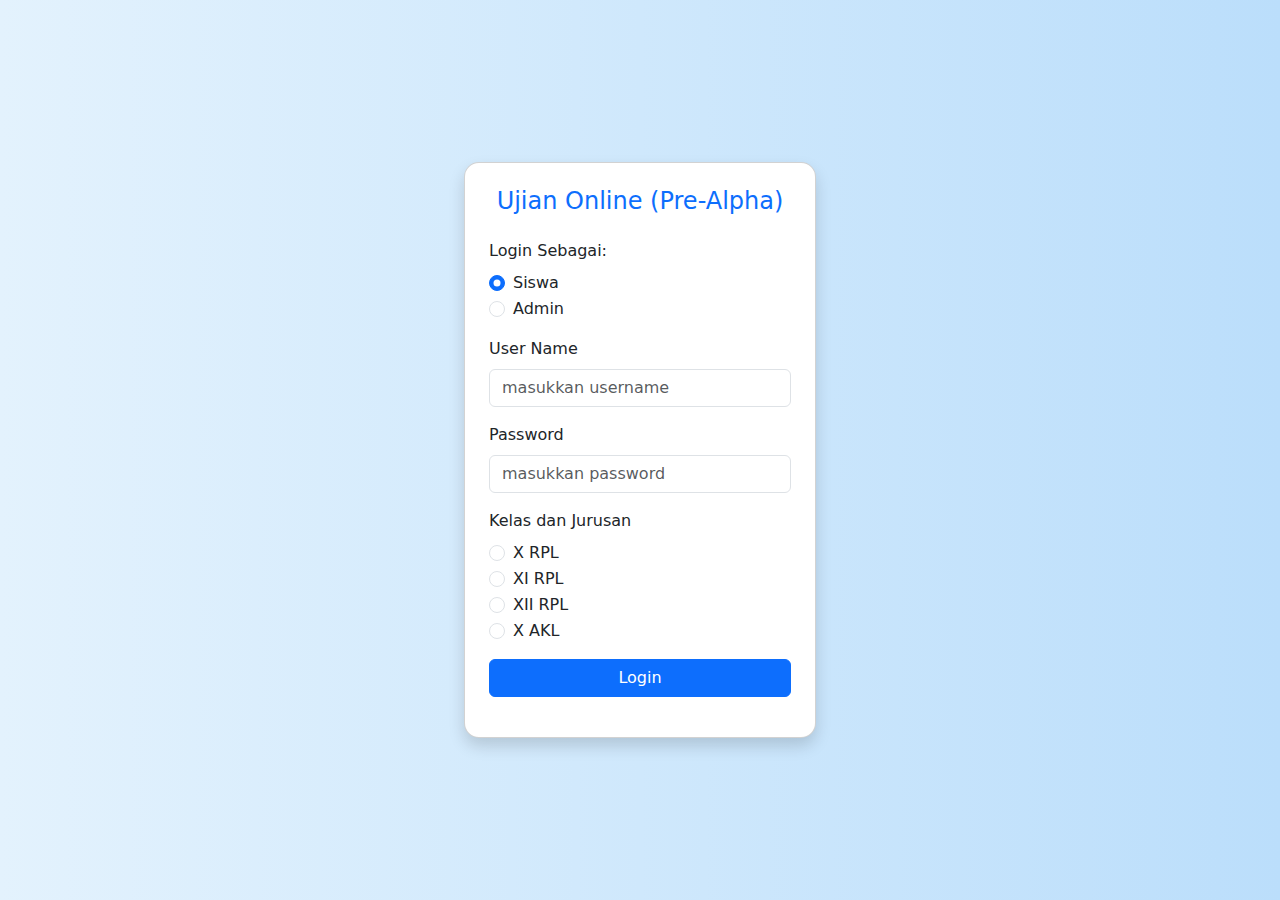
<file: index.html>
<!DOCTYPE html>
<html lang="id">
<head>
  <meta charset="UTF-8">
  <meta name="viewport" content="width=device-width, initial-scale=1" >
  <title>Silahkan Login</title>
  <link href="https://cdn.jsdelivr.net/npm/bootstrap@5.3.3/dist/css/bootstrap.min.css" rel="stylesheet">
  <style>
    body {
      background: linear-gradient(to right, #e3f2fd, #bbdefb);
    }
    .card {
      border-radius: 15px;
    }
  </style>
</head>
<body class="d-flex align-items-center justify-content-center vh-100">

  <div class="card shadow p-4" style="width: 22rem;">
    <h1 class="h4 text-center mb-4 text-primary">Ujian Online (Pre-Alpha)</h1>
    <form>
      <!-- Pilih Mode Login -->
      <div class="mb-3">
        <label class="form-label">Login Sebagai:</label>
        <div class="form-check">
          <input class="form-check-input" type="radio" name="mode" id="siswa" value="siswa" checked>
          <label class="form-check-label" for="siswa">Siswa</label>
        </div>
        <div class="form-check">
          <input class="form-check-input" type="radio" name="mode" id="admin" value="admin">
          <label class="form-check-label" for="admin">Admin</label>
        </div>
      </div>

      <!-- Username -->
      <div class="mb-3">
        <label for="user" class="form-label">User Name</label>
        <input type="text" class="form-control" id="user" placeholder="masukkan username">
      </div>

      <!-- Password -->
      <div class="mb-3">
        <label for="pass" class="form-label">Password</label>
        <input type="password" class="form-control" id="pass" placeholder="masukkan password">
      </div>

      <!-- Kelas dan Jurusan -->
      <div id="kelasJurusan" class="mb-3">
        <label class="form-label">Kelas dan Jurusan</label>
        <div class="form-check">
          <input class="form-check-input" type="radio" name="kdj" id="xrpl" value="X RPL">
          <label class="form-check-label" for="xrpl">X RPL</label>
        </div>
        <div class="form-check">
          <input class="form-check-input" type="radio" name="kdj" id="xirpl" value="XI RPL">
          <label class="form-check-label" for="xirpl">XI RPL</label>
        </div>
        <div class="form-check">
          <input class="form-check-input" type="radio" name="kdj" id="xiirpl" value="XII RPL">
          <label class="form-check-label" for="xiirpl">XII RPL</label>
        </div>
        <div class="form-check">
          <input class="form-check-input" type="radio" name="kdj" id="xakl" value="X AKL">
          <label class="form-check-label" for="xakl">X AKL</label>
        </div>
      </div>

      <!-- Tombol -->
      <button id="login" type="button" class="btn btn-primary w-100">Login</button>
      <p id="errorMsg" class="text-danger small mt-2"></p>
    </form>
  </div>

  <script src="https://cdn.jsdelivr.net/npm/bootstrap@5.3.3/dist/js/bootstrap.bundle.min.js"></script>

  <script>
  document.addEventListener("DOMContentLoaded", () => {
    const loginBtn = document.getElementById("login");
    const user = document.getElementById("user");
    const password = document.getElementById("pass");
    const errorMsg = document.getElementById("errorMsg");
    const kelasJurusan = document.getElementById("kelasJurusan");
    const radios = document.querySelectorAll('input[name="mode"]');

    // Sembunyikan/lihat bagian kelas saat ganti mode
    radios.forEach(r => {
      r.addEventListener("change", () => {
        if (document.getElementById("admin").checked) {
          kelasJurusan.style.display = "none";
        } else {
          kelasJurusan.style.display = "block";
        }
      });
    });

    loginBtn.addEventListener("click", (e) => {
      e.preventDefault();

      const username = user.value.trim();
      const pass = password.value.trim();
      const mode = document.querySelector('input[name="mode"]:checked').value;

      if (username === "" || pass === "") {
        errorMsg.innerHTML = "Username dan password tidak boleh kosong.";
        setTimeout(() => (errorMsg.innerHTML = ""), 3000);
        return;
      }

      // Login Admin
      if (mode === "admin") {
        if (username === "admin" && pass === "12345") {
          window.location.href = "admin.html";
        } else {
          errorMsg.innerHTML = "Login admin salah!";
          setTimeout(() => (errorMsg.innerHTML = ""), 3000);
        }
        return;
      }

      // Login Siswa
      const kdj = document.querySelector('input[name="kdj"]:checked');
      if (!kdj) {
        errorMsg.innerHTML = "Silakan pilih kelas/jurusan terlebih dahulu.";
        setTimeout(() => (errorMsg.innerHTML = ""), 3000);
        return;
      }

      // Simpan data siswa
      localStorage.setItem("login", username);
      localStorage.setItem("kdj", kdj.value);

      // Tentukan halaman soal
      let soalPage = "";
      switch (kdj.value) {
        case "X RPL": soalPage = "soal_x_rpl.html"; break;
        case "XI RPL": soalPage = "soal_xi_rpl.html"; break;
        case "XII RPL": soalPage = "soal_xii_rpl.html"; break;
        case "X AKL": soalPage = "soal_x_akl.html"; break;
        default: soalPage = "soal.html";
      }

      // Arahkan ke halaman soal
      window.location.href = soalPage;
    });
  });
  </script>
</body>
</html>
</file>
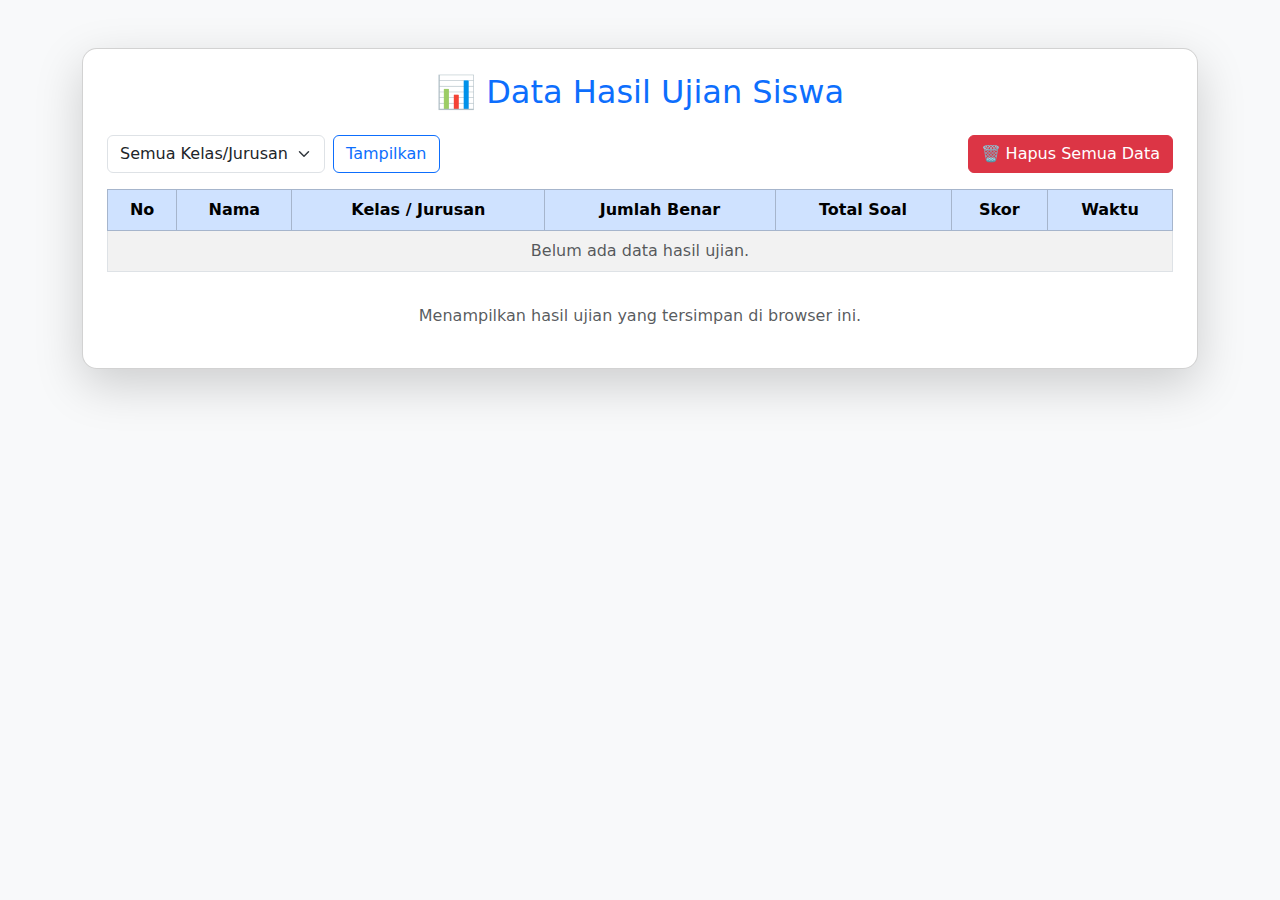
<file: admin.html>
<!DOCTYPE html>
<html lang="id">
<head>
  <meta charset="UTF-8">
  <title>Admin Panel - Data Ujian</title>
  <link href="https://cdn.jsdelivr.net/npm/bootstrap@5.3.3/dist/css/bootstrap.min.css" rel="stylesheet">
  <style>
    body {
      background: #f8f9fa;
    }
    .card {
      border-radius: 15px;
    }
  </style>
</head>
<body>
  <div class="container py-5">
    <div class="card shadow-lg p-4">
      <h2 class="text-center text-primary mb-4">📊 Data Hasil Ujian Siswa</h2>

      <!-- Filter Kelas/Jurusan -->
      <div class="d-flex justify-content-between align-items-center mb-3 flex-wrap">
        <div class="d-flex gap-2">
          <select id="filterKelas" class="form-select">
            <option value="all">Semua Kelas/Jurusan</option>
            <option value="X RPL">X RPL</option>
            <option value="XI RPL">XI RPL</option>
            <option value="XII RPL">XII RPL</option>
            <option value="X AKL">X AKL</option>
          </select>
          <button class="btn btn-outline-primary" onclick="filterData()">Tampilkan</button>
        </div>
        <button class="btn btn-danger" onclick="hapusData()">🗑 Hapus Semua Data</button>
      </div>

      <!-- Tabel Data -->
      <div class="table-responsive">
        <table class="table table-bordered table-striped align-middle text-center">
          <thead class="table-primary">
            <tr>
              <th>No</th>
              <th>Nama</th>
              <th>Kelas / Jurusan</th>
              <th>Jumlah Benar</th>
              <th>Total Soal</th>
              <th>Skor</th>
              <th>Waktu</th>
            </tr>
          </thead>
          <tbody id="tabelHasil"></tbody>
        </table>
      </div>

      <p class="text-center text-muted mt-3">Menampilkan hasil ujian yang tersimpan di browser ini.</p>
    </div>
  </div>

  <script>
    let semuaData = [];

    function loadData() {
      semuaData = JSON.parse(localStorage.getItem("dataUjian")) || [];
      tampilkanData(semuaData);
    }

   function tampilkanData(data) {
  const tbody = document.getElementById("tabelHasil");
  tbody.innerHTML = "";

  if (data.length === 0) {
    tbody.innerHTML = `<tr><td colspan="7" class="text-center text-muted">Belum ada data hasil ujian.</td></tr>`;
    return;
  }

  // 🔤 Urutkan data berdasarkan nama (A–Z)
  data.sort((a, b) => a.nama.localeCompare(b.nama));

  data.forEach((item, index) => {
    const row = `
      <tr>
        <td>${index + 1}</td>
        <td>${item.nama}</td>
        <td>${item.kelas}</td>
        <td>${item.benar}</td>
        <td>${item.total}</td>
        <td><b>${item.skor}</b></td>
        <td>${item.waktu}</td>
      </tr>
    `;
    tbody.innerHTML += row;
  });
}


    function filterData() {
      const filter = document.getElementById("filterKelas").value;
      if (filter === "all") {
        tampilkanData(semuaData);
      } else {
        const hasilFilter = semuaData.filter((d) => d.kelas === filter);
        tampilkanData(hasilFilter);
      }
    }

    function hapusData() {
      if (confirm("Yakin ingin menghapus semua data hasil ujian?")) {
        localStorage.removeItem("dataUjian");
        loadData();
      }
    }

    window.onload = loadData;
  </script>

  <script src="https://cdn.jsdelivr.net/npm/bootstrap@5.3.3/dist/js/bootstrap.bundle.min.js"></script>
</body>
</html>
</file>
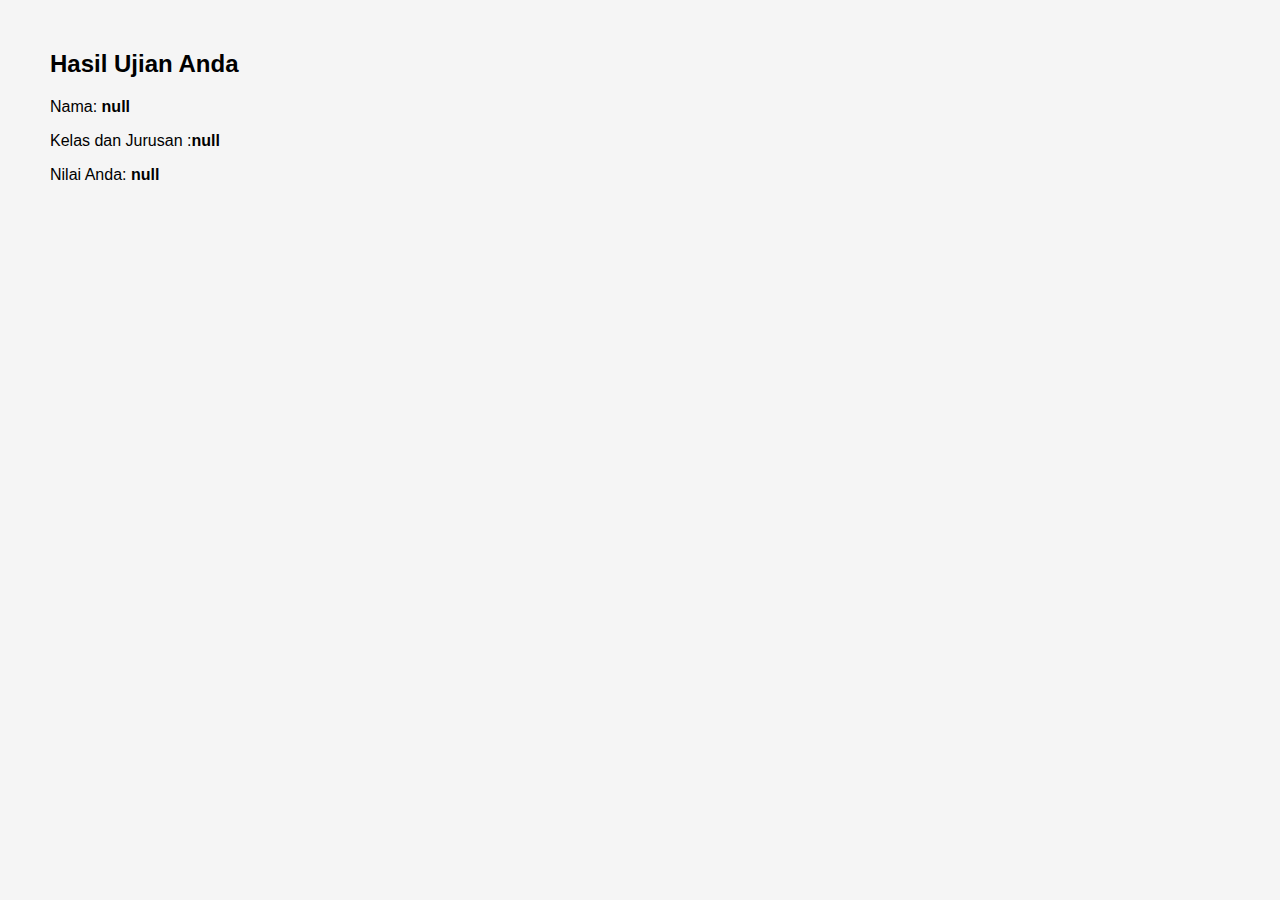
<file: hasil.html>
<!DOCTYPE html>
<html lang="id">
<head>
  <meta charset="UTF-8">
  <title>Hasil Ujian</title>
  <link rel="stylesheet" href="css/gaya.css">
</head>
<body>
  <h2>Hasil Ujian Anda</h2>
  
  <!-- tempat untuk menampilkan nama -->
  <div id="userInfo"></div>
  <div id="kdj"></div>
  <!-- tempat untuk menampilkan nilai -->
  <div id="hasil"></div>
    
  <script>
    // ambil nama user dari localStorage
    let nama = localStorage.getItem("login");
    document.getElementById("userInfo").innerHTML = "<p>Nama: <b>" + nama + "</b></p>";
	// ambil kelas dan jurusan 
  	let kelas = localStorage.getItem("kdj");
	document.getElementById("kdj").innerHTML = "<p> Kelas dan Jurusan :<b>" + kelas + "</b></p>";
	    // ambil nilai ujian dari localStorage
    let nilai = localStorage.getItem("nilaiUjian");
    document.getElementById("hasil").innerHTML = "<p>Nilai Anda: <b>" + nilai + "</b></p>";

  </script>
</body>
</html>
</file>
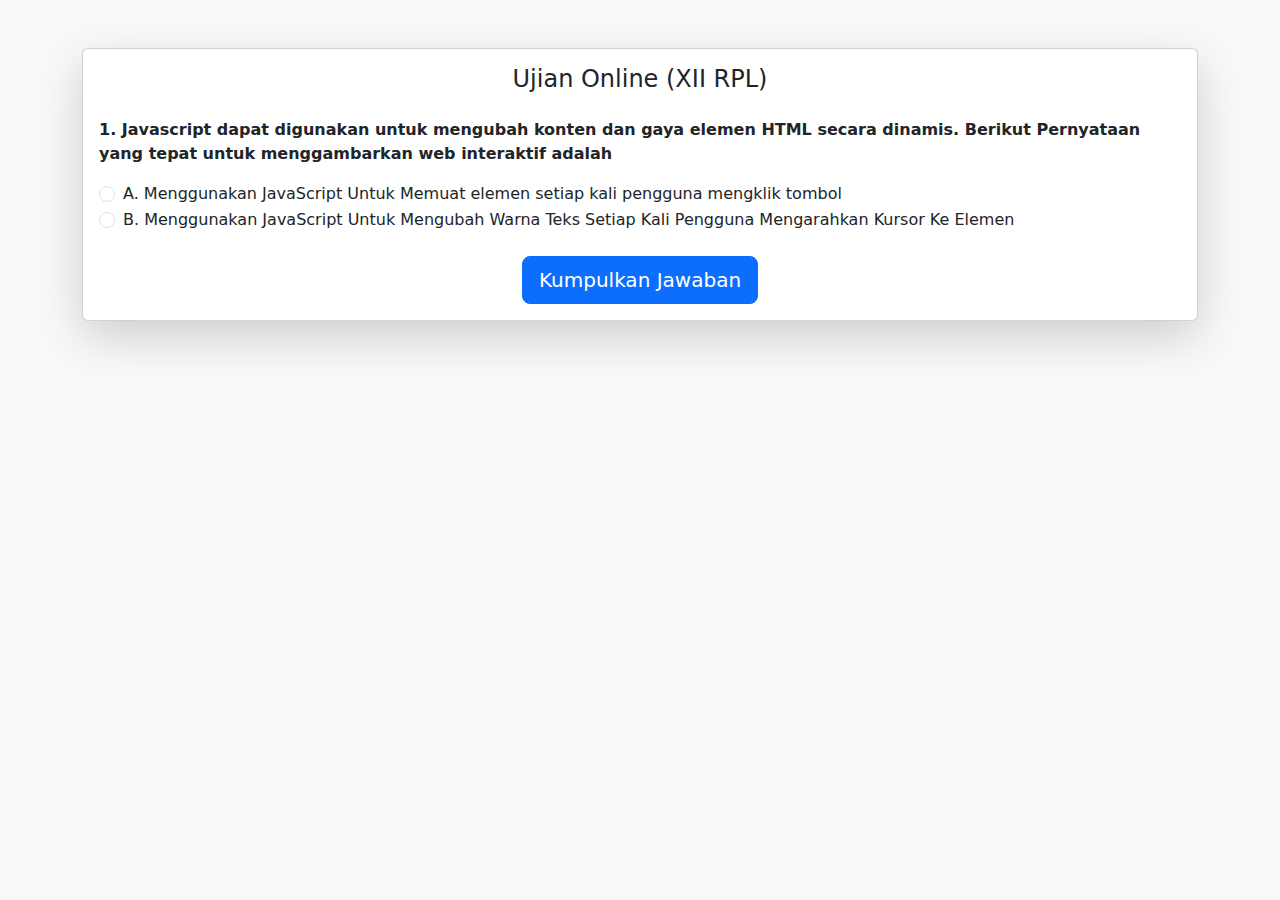
<file: soal.html>
<!DOCTYPE html>
<html lang="id">
<head>
  <meta charset="UTF-8">
  <title>Ujian Online - XII RPL</title>
  <!-- Bootstrap CSS -->
  <link href="https://cdn.jsdelivr.net/npm/bootstrap@5.3.3/dist/css/bootstrap.min.css" rel="stylesheet">
</head>
<body class="bg-light">

  <div class="container py-5">
    <div class="card shadow-lg">
      <div class="card-body">
        <h1 class="h4 text-center mb-4">Ujian Online (XII RPL)</h1>
        
        <form id="quizForm">
          <!-- Contoh satu soal -->
          <div class="mb-4">
            <p class="fw-bold">1. Javascript dapat digunakan untuk mengubah konten dan gaya elemen HTML secara dinamis. Berikut Pernyataan yang tepat untuk menggambarkan web interaktif adalah</p>
            <div class="form-check">
              <input class="form-check-input" type="radio" name="q1" value="A" id="q1a">
              <label class="form-check-label" for="q1a">A. Menggunakan JavaScript Untuk Memuat elemen setiap kali pengguna mengklik tombol</label>
            </div>
            <div class="form-check">
              <input class="form-check-input" type="radio" name="q1" value="B" id="q1b">
              <label class="form-check-label" for="q1b">B. Menggunakan JavaScript Untuk Mengubah Warna Teks Setiap Kali Pengguna Mengarahkan Kursor Ke Elemen</label>
            </div>
            <!-- dst... semua opsi dibuat pakai .form-check -->
          </div>

          <!-- Ulangi pola ini untuk semua soal -->
          
          <div class="text-center mt-4">
            <button type="button" onclick="submitQuiz()" class="btn btn-primary btn-lg">Kumpulkan Jawaban</button>
          </div>
        </form>
      </div>
    </div>
  </div>

  <!-- Bootstrap JS -->
  <script src="https://cdn.jsdelivr.net/npm/bootstrap@5.3.3/dist/js/bootstrap.bundle.min.js"></script>
  <script src="js/jawab.js"></script>
</body>
</html>
</file>
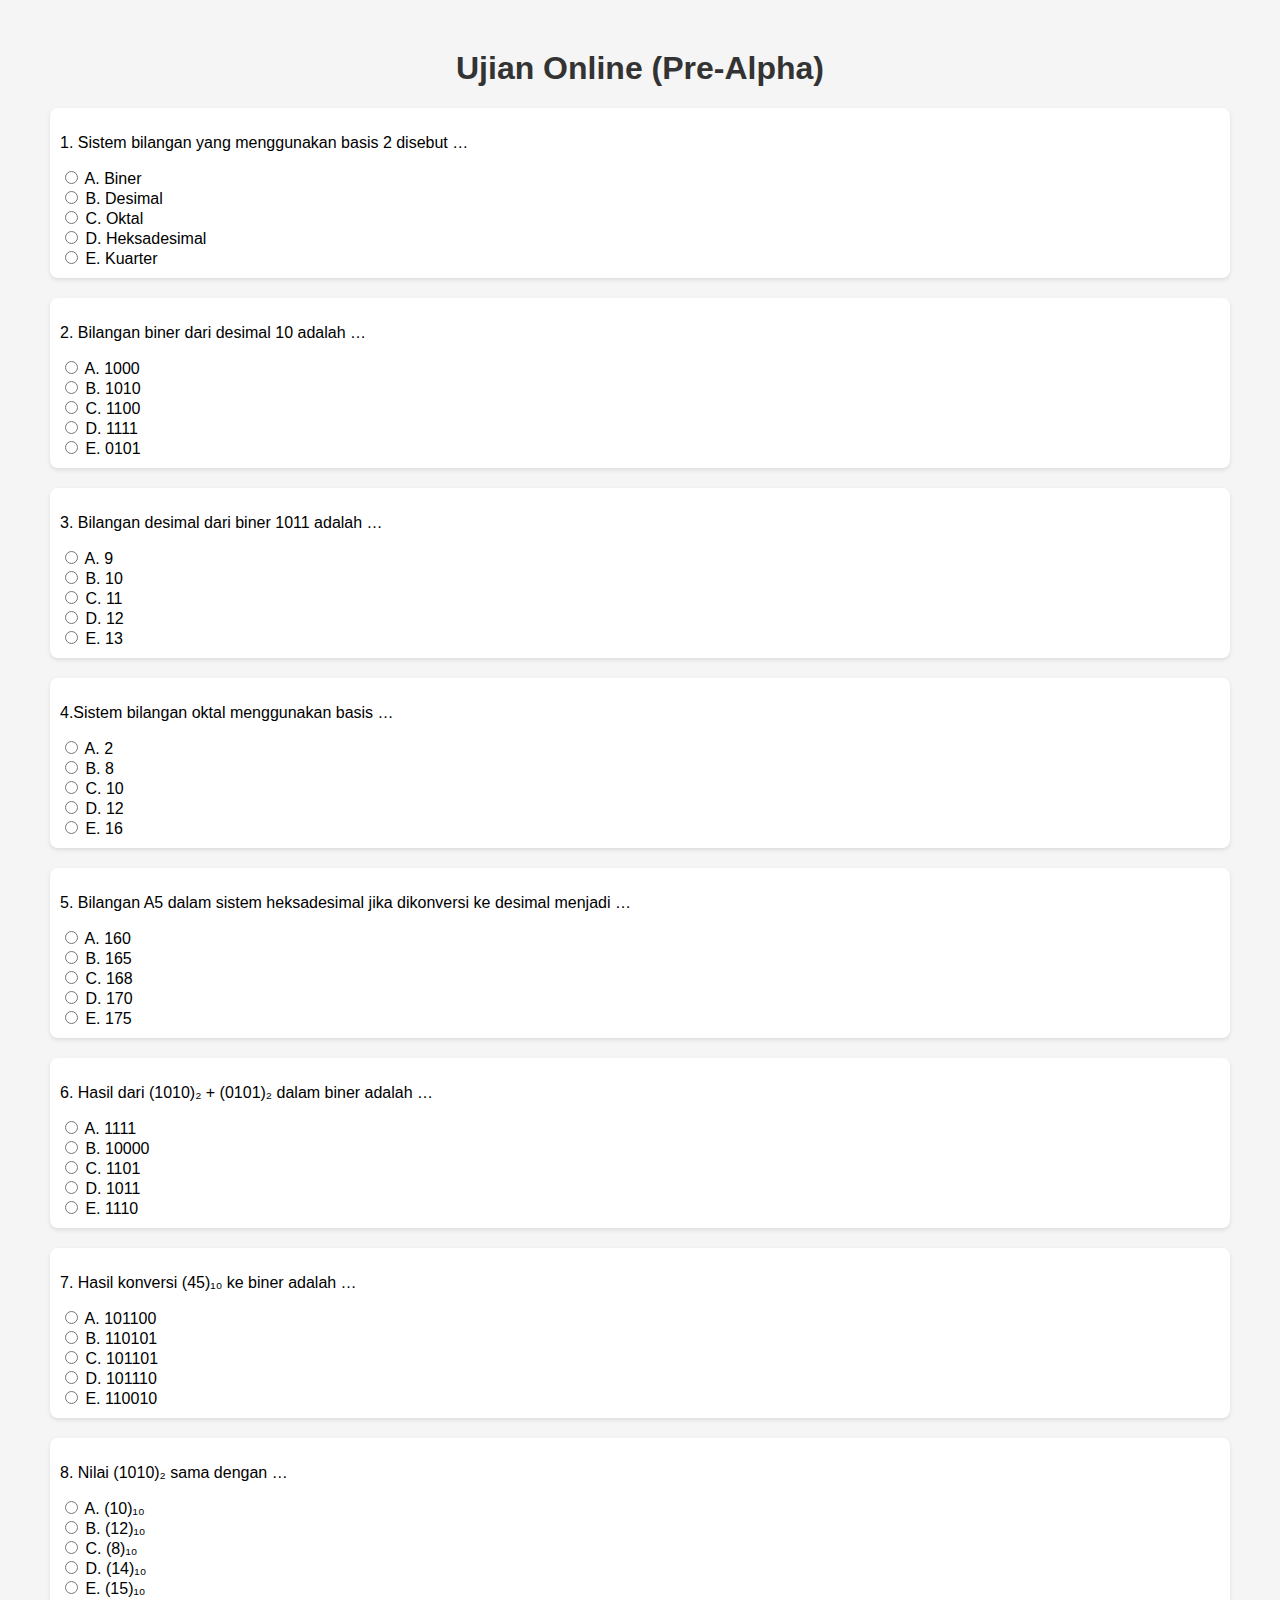
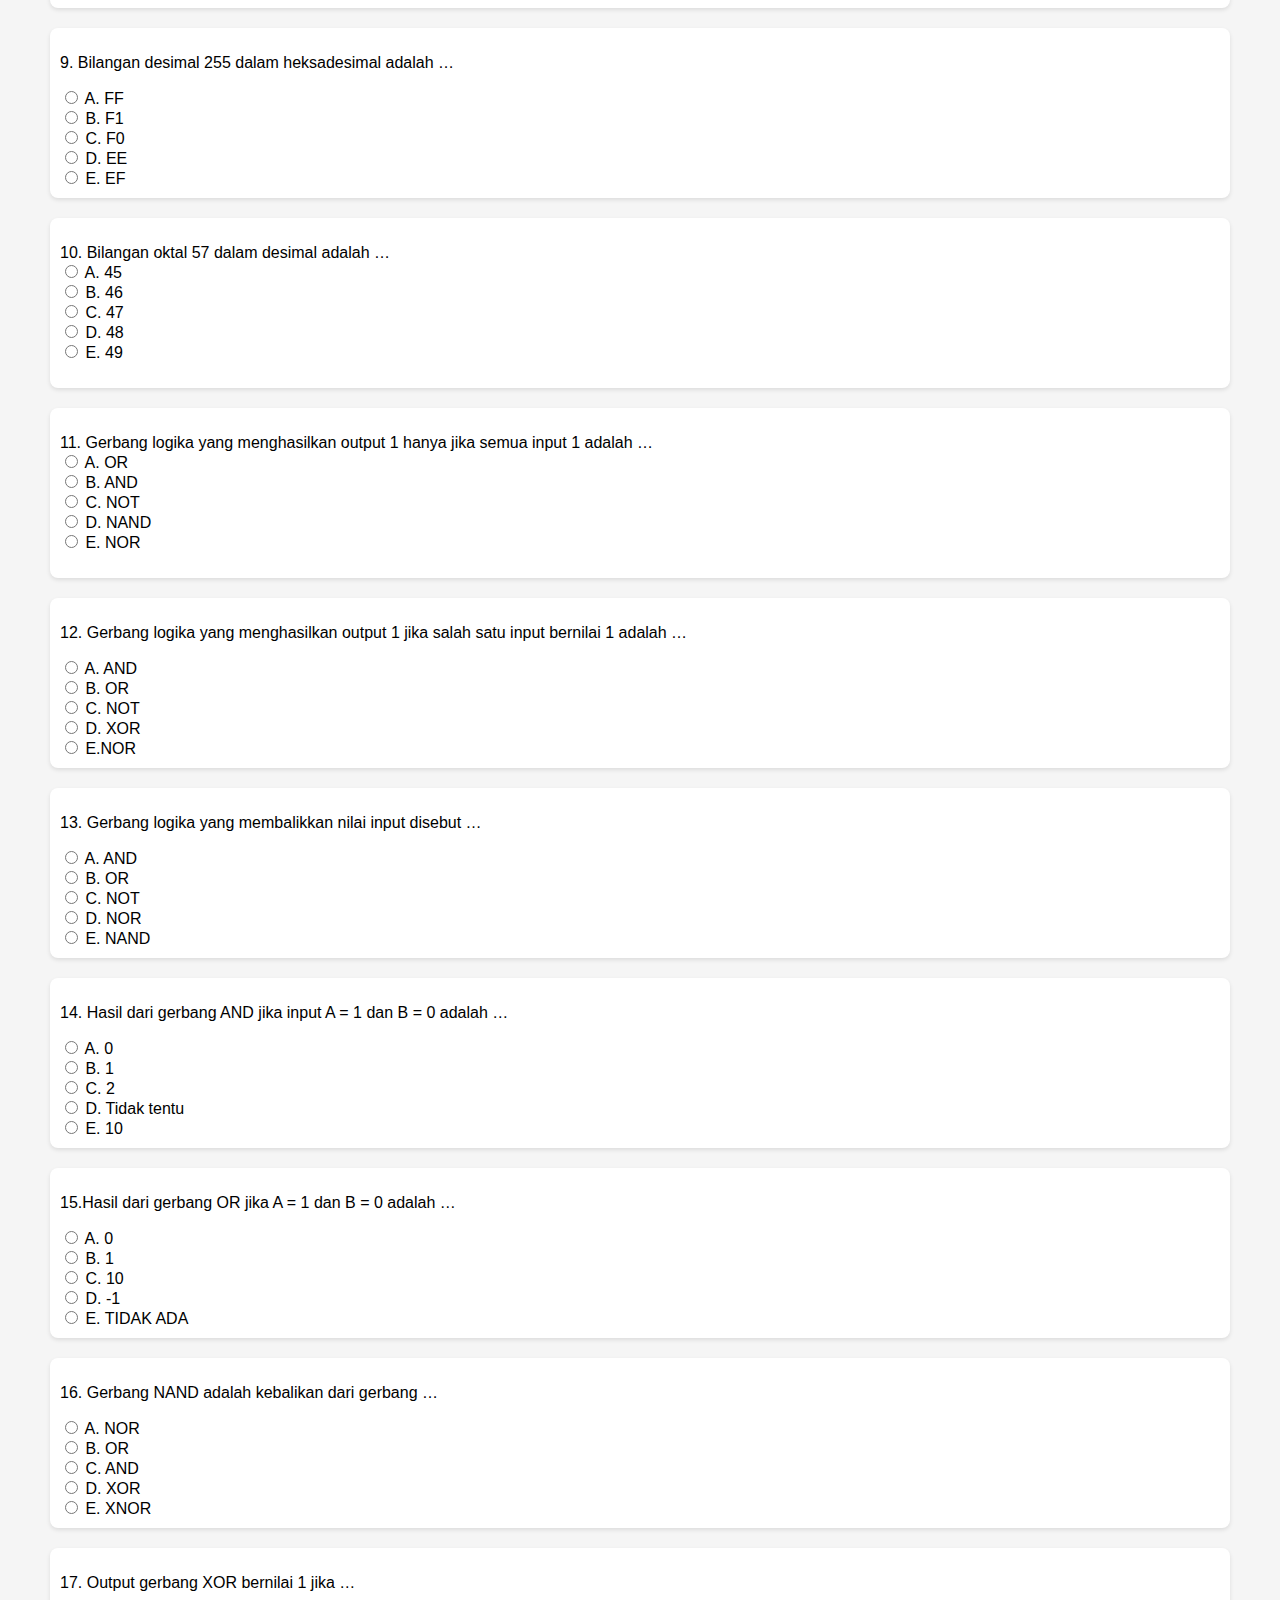
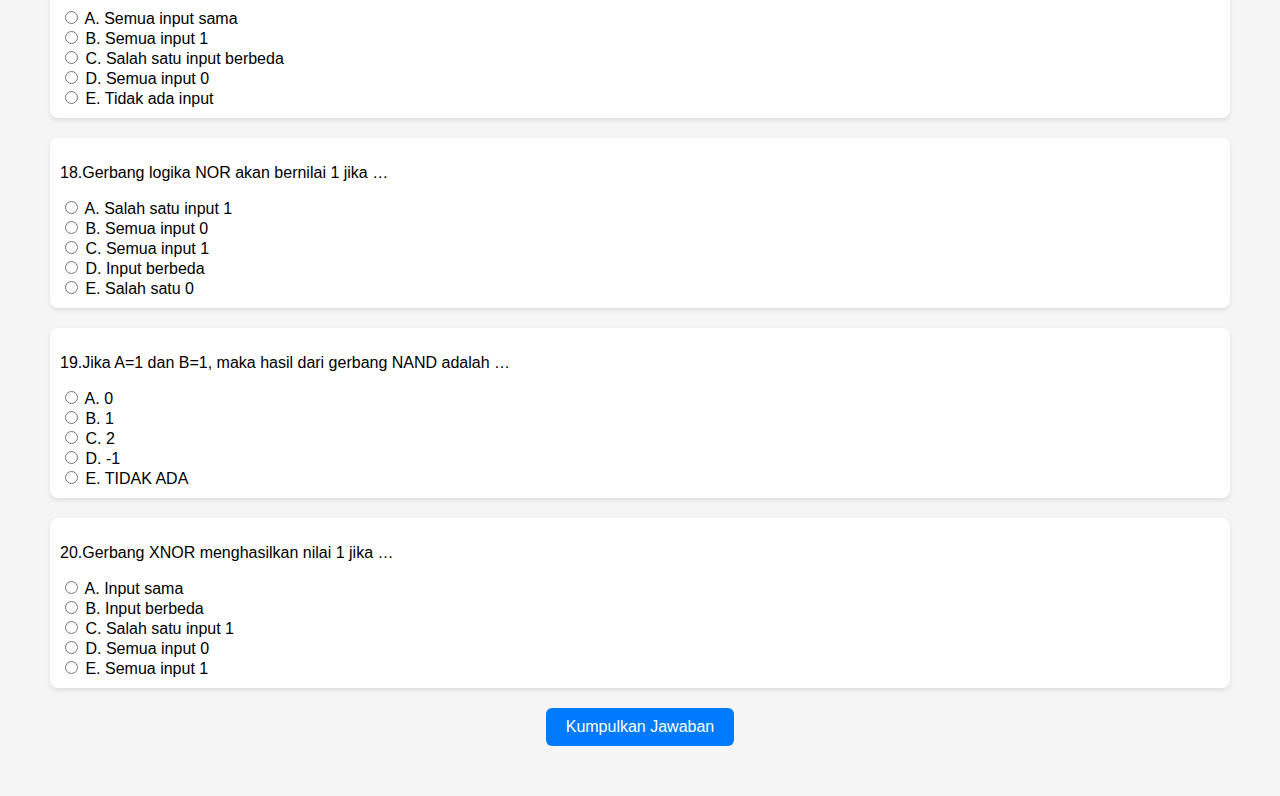
<file: soal_x_rpl.html>
<!DOCTYPE html>
<html lang="id">
<head>
  <meta charset="UTF-8">
   <meta name="viewport" content="width=device-width, initial-scale=1" />
  <title>Ujian Online</title>
  <link rel="stylesheet" href="css/gaya.css">
</head>
<body>
  <h1>Ujian Online (Pre-Alpha)</h1>
  <form id="quizForm">
    <div class="question">
      <p>1. Sistem bilangan yang menggunakan basis 2 disebut …</p>
      <label><input type="radio" name="q1" value="A"> A. Biner</label><br>
      <label><input type="radio" name="q1" value="B"> B. Desimal</label><br>
      <label><input type="radio" name="q1" value="C"> C. Oktal</label><br>
      <label><input type="radio" name="q1" value="D"> D. Heksadesimal</label><br>
      <label><input type="radio" name="q1" value="E"> E. Kuarter</label>
    </div>

    <div class="question">
      <p>2. Bilangan biner dari desimal 10 adalah …
      </p>
      <label><input type="radio" name="q2" value="A"> A. 1000</label><br>
      <label><input type="radio" name="q2" value="B"> B. 1010</label><br>
      <label><input type="radio" name="q2" value="C"> C. 1100</label><br>
      <label><input type="radio" name="q2" value="D"> D. 1111</label><br>
      <label><input type="radio" name="q2" value="E"> E. 0101</label><br>
    </div>

    <div class="question">
      <p>3. Bilangan desimal dari biner 1011 adalah …
      </p>
      <label><input type="radio" name="q3" value="A"> A. 9</label><br>
      <label><input type="radio" name="q3" value="B"> B. 10</label><br>
      <label><input type="radio" name="q3" value="C"> C. 11</label><br>
      <label><input type="radio" name="q3" value="D"> D. 12</label><br>
    <label><input type="radio" name="q3" value="E"> E. 13</label><br>
    </div>

    <div class="question">
      <p>4.Sistem bilangan oktal menggunakan basis …
      </p>
      <label><input type="radio" name="q4" value="A"> A. 2</label><br>
      <label><input type="radio" name="q4" value="B"> B. 8</label><br>
      <label><input type="radio" name="q4" value="C"> C. 10</label><br>
      <label><input type="radio" name="q4" value="D"> D. 12</label><br>
      <label><input type="radio" name="q4" value="E"> E. 16</label><br>
    </div>

    <div class="question">
      <p>5. Bilangan A5 dalam sistem heksadesimal jika dikonversi ke desimal menjadi …</p>
      <label><input type="radio" name="q5" value="A"> A. 160</label><br>
      <label><input type="radio" name="q5" value="B"> B. 165</label><br>
      <label><input type="radio" name="q5" value="C"> C. 168</label><br>
      <label><input type="radio" name="q5" value="D"> D. 170</label><br>
      <label><input type="radio" name="q5" value="E"> E. 175</label><br>
    </div>

      <div class="question">
      <p>6. Hasil dari (1010)₂ + (0101)₂ dalam biner adalah …</p>
      <label><input type="radio" name="q6" value="A"> A. 1111</label><br>
      <label><input type="radio" name="q6" value="B"> B. 10000</label><br>
      <label><input type="radio" name="q6" value="C"> C. 1101</label><br>
      <label><input type="radio" name="q6" value="D"> D. 1011</label><br>
      <label><input type="radio" name="q6" value="E"> E. 1110</label><br>
    </div>

 <div class="question">
      <p>7. Hasil konversi (45)₁₀ ke biner adalah …</p>
      <label><input type="radio" name="q7" value="A"> A. 101100</label><br>
      <label><input type="radio" name="q7" value="B"> B. 110101</label><br>
      <label><input type="radio" name="q7" value="C"> C. 101101</label><br>
      <label><input type="radio" name="q7" value="D"> D. 101110</label><br>
      <label><input type="radio" name="q7" value="E"> E. 110010</label><br>
    </div>

 <div class="question">
      <p>8. Nilai (1010)₂ sama dengan …</p>
      <label><input type="radio" name="q8" value="A"> A. (10)₁₀</label><br>
      <label><input type="radio" name="q8" value="B"> B. (12)₁₀</label><br>
      <label><input type="radio" name="q8" value="C"> C. (8)₁₀</label><br>
      <label><input type="radio" name="q8" value="D"> D. (14)₁₀</label><br>
      <label><input type="radio" name="q8" value="E"> E. (15)₁₀</label><br>
    </div>

     <div class="question">
      <p>9. Bilangan desimal 255 dalam heksadesimal adalah …</p>
      <label><input type="radio" name="q9" value="A"> A. FF</label><br>
      <label><input type="radio" name="q9" value="B"> B. F1</label><br>
      <label><input type="radio" name="q9" value="C"> C. F0</label><br>
      <label><input type="radio" name="q9" value="D"> D. EE</label><br>
      <label><input type="radio" name="q9" value="E"> E. EF</label><br>
    </div>
	<div class="question">
      <p>10. Bilangan oktal 57 dalam desimal adalah …<br>
      <label><input type="radio" name="q10" value="A"> A. 45</label><br>
      <label><input type="radio" name="q10" value="B"> B. 46</label><br>
      <label><input type="radio" name="q10" value="C"> C. 47</label><br>
      <label><input type="radio" name="q10" value="D"> D. 48</label><br>
      <label><input type="radio" name="q10" value="E"> E. 49</label><br>
    </div>
	<div class="question">
      <p>11. Gerbang logika yang menghasilkan output 1 hanya jika semua input 1 adalah …<br>
      <label><input type="radio" name="q11" value="A"> A. OR</label><br>
      <label><input type="radio" name="q11" value="B"> B. AND</label><br>
      <label><input type="radio" name="q11" value="C"> C. NOT</label><br>
      <label><input type="radio" name="q11" value="D"> D. NAND</label><br>
      <label><input type="radio" name="q11" value="E"> E. NOR</label><br>
    </div>
	<div class="question">
      <p>12. Gerbang logika yang menghasilkan output 1 jika salah satu input bernilai 1 adalah …</p>
      <label><input type="radio" name="q12" value="A"> A. AND</label><br>
      <label><input type="radio" name="q12" value="B"> B. OR</label><br>
      <label><input type="radio" name="q12" value="C"> C. NOT</label><br>
      <label><input type="radio" name="q12" value="D"> D. XOR</label><br>
      <label><input type="radio" name="q12" value="E"> E.NOR</label><br>
    </div>
	<div class="question">
	<p>13. Gerbang logika yang membalikkan nilai input disebut …</p>
      <label><input type="radio" name="q13" value="A"> A. AND</label><br>
      <label><input type="radio" name="q13" value="B"> B. OR</label><br>
      <label><input type="radio" name="q13" value="C"> C. NOT</label><br>
      <label><input type="radio" name="q13" value="D"> D. NOR</label><br>
      <label><input type="radio" name="q13" value="E"> E. NAND</label><br>
    </div>
	<div class="question">
	<p>14. Hasil dari gerbang AND jika input A = 1 dan B = 0 adalah …</p>
      <label><input type="radio" name="q14" value="A"> A. 0</label><br>
      <label><input type="radio" name="q14" value="B"> B. 1</label><br>
      <label><input type="radio" name="q14" value="C"> C. 2</label><br>
      <label><input type="radio" name="q14" value="D"> D. Tidak tentu</label><br>
      <label><input type="radio" name="q14" value="E"> E. 10</label><br>
    </div>
	<div class="question">
	<p>15.Hasil dari gerbang OR jika A = 1 dan B = 0 adalah …</p>
      <label><input type="radio" name="q15" value="A"> A. 0</label><br>
      <label><input type="radio" name="q15" value="B"> B. 1</label><br>
      <label><input type="radio" name="q15" value="C"> C. 10</label><br>
      <label><input type="radio" name="q15" value="D"> D. -1</label><br>
      <label><input type="radio" name="q15" value="E"> E. TIDAK ADA</label><br>
    </div>
	<div class="question">
	<p>16. Gerbang NAND adalah kebalikan dari gerbang …</p>
      <label><input type="radio" name="q16" value="A"> A. NOR</label><br>
      <label><input type="radio" name="q16" value="B"> B. OR</label><br>
      <label><input type="radio" name="q16" value="C"> C. AND</label><br>
      <label><input type="radio" name="q16" value="D"> D. XOR</label><br>
      <label><input type="radio" name="q16" value="E"> E. XNOR</label><br>
    </div>
	<div class="question">
	<p>17.  Output gerbang XOR bernilai 1 jika …</p>
      <label><input type="radio" name="q17" value="A"> A. Semua input sama</label><br>
      <label><input type="radio" name="q17" value="B"> B. Semua input 1</label><br>
      <label><input type="radio" name="q17" value="C"> C. Salah satu input berbeda</label><br>
      <label><input type="radio" name="q17" value="D"> D. Semua input 0</label><br>
      <label><input type="radio" name="q17" value="E"> E. Tidak ada input</label><br>
    </div>
	<div class="question">
	<p>18.Gerbang logika NOR akan bernilai 1 jika …</p>
      <label><input type="radio" name="q18" value="A"> A. Salah satu input 1</label><br>
      <label><input type="radio" name="q18" value="B"> B. Semua input 0</label><br>
      <label><input type="radio" name="q18" value="C"> C. Semua input 1</label><br>
      <label><input type="radio" name="q18" value="D"> D. Input berbeda</label><br>
      <label><input type="radio" name="q18" value="E"> E. Salah satu 0</label><br>
    </div>
	<div class="question">
	<p>19.Jika A=1 dan B=1, maka hasil dari gerbang NAND adalah …</p>
      <label><input type="radio" name="q19" value="A"> A. 0</label><br>
      <label><input type="radio" name="q19" value="B"> B. 1</label><br>
      <label><input type="radio" name="q19" value="C"> C. 2</label><br>
      <label><input type="radio" name="q19" value="D"> D. -1</label><br>
      <label><input type="radio" name="q19" value="E"> E. TIDAK ADA</label><br>
    </div>
	<div class="question">
	<p>20.Gerbang XNOR menghasilkan nilai 1 jika …</p>
      <label><input type="radio" name="q20" value="A"> A. Input sama</label><br>
      <label><input type="radio" name="q20" value="B"> B. Input berbeda</label><br>
      <label><input type="radio" name="q20" value="C"> C. Salah satu input 1</label><br>
      <label><input type="radio" name="q20" value="D"> D. Semua input 0</label><br>
      <label><input type="radio" name="q20" value="E"> E. Semua input 1</label><br>
    </div>
    <button type="button" onclick="submitQuiz()">Kumpulkan Jawaban</button>
  </form>

  <script src="js/jawab.js"></script>
</body>
</html>
</file>
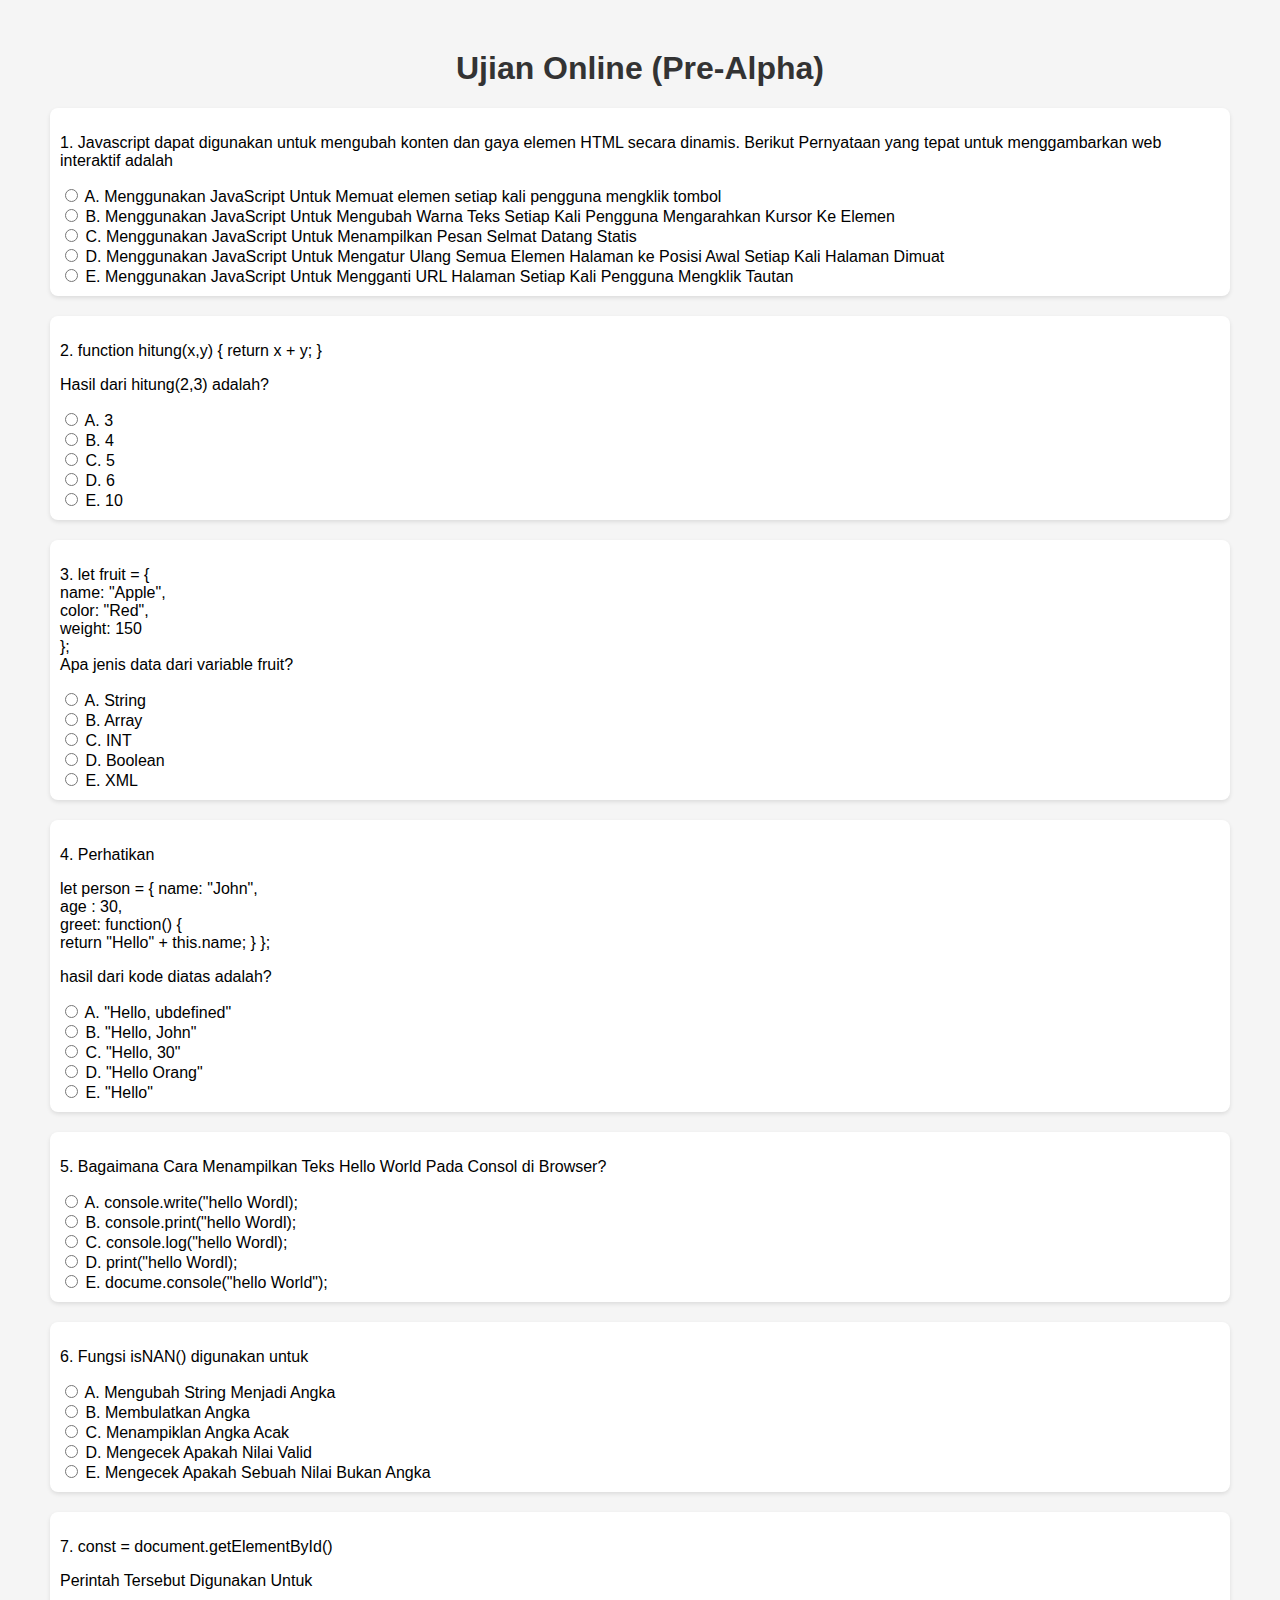
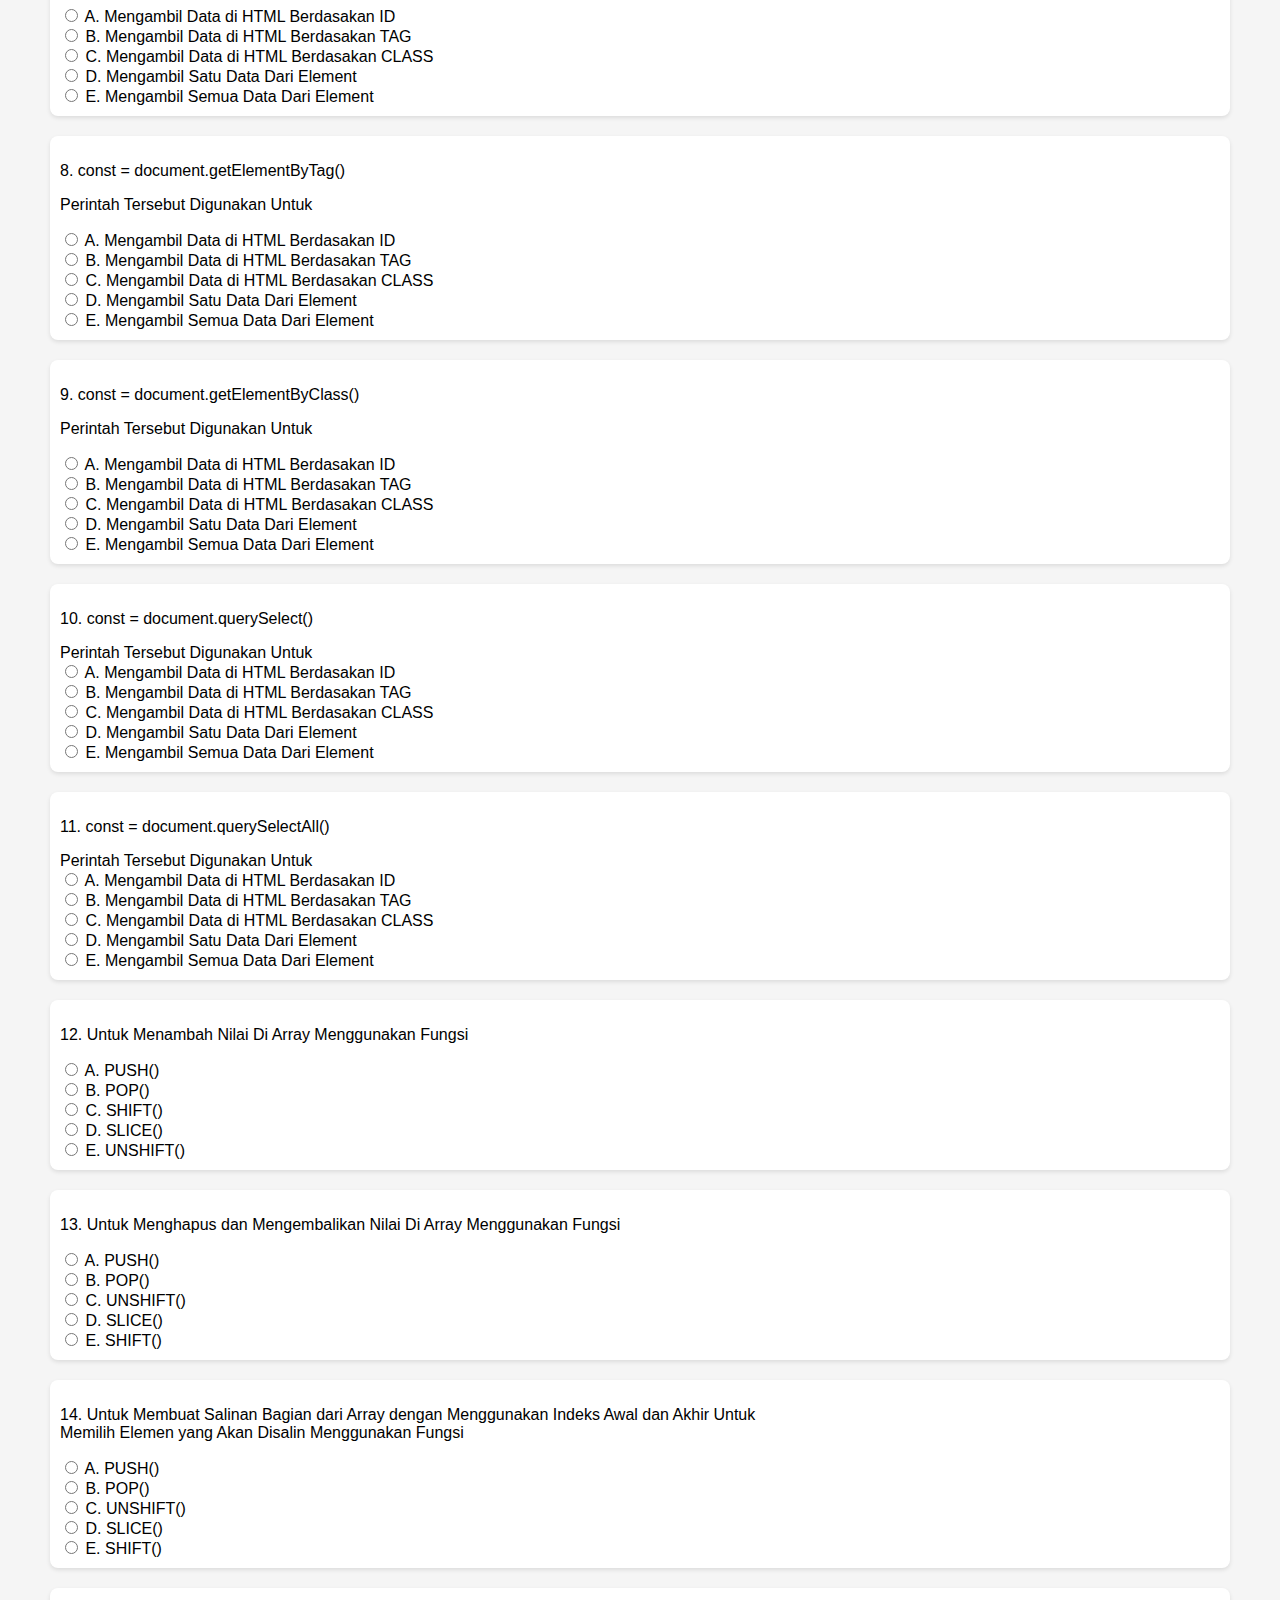
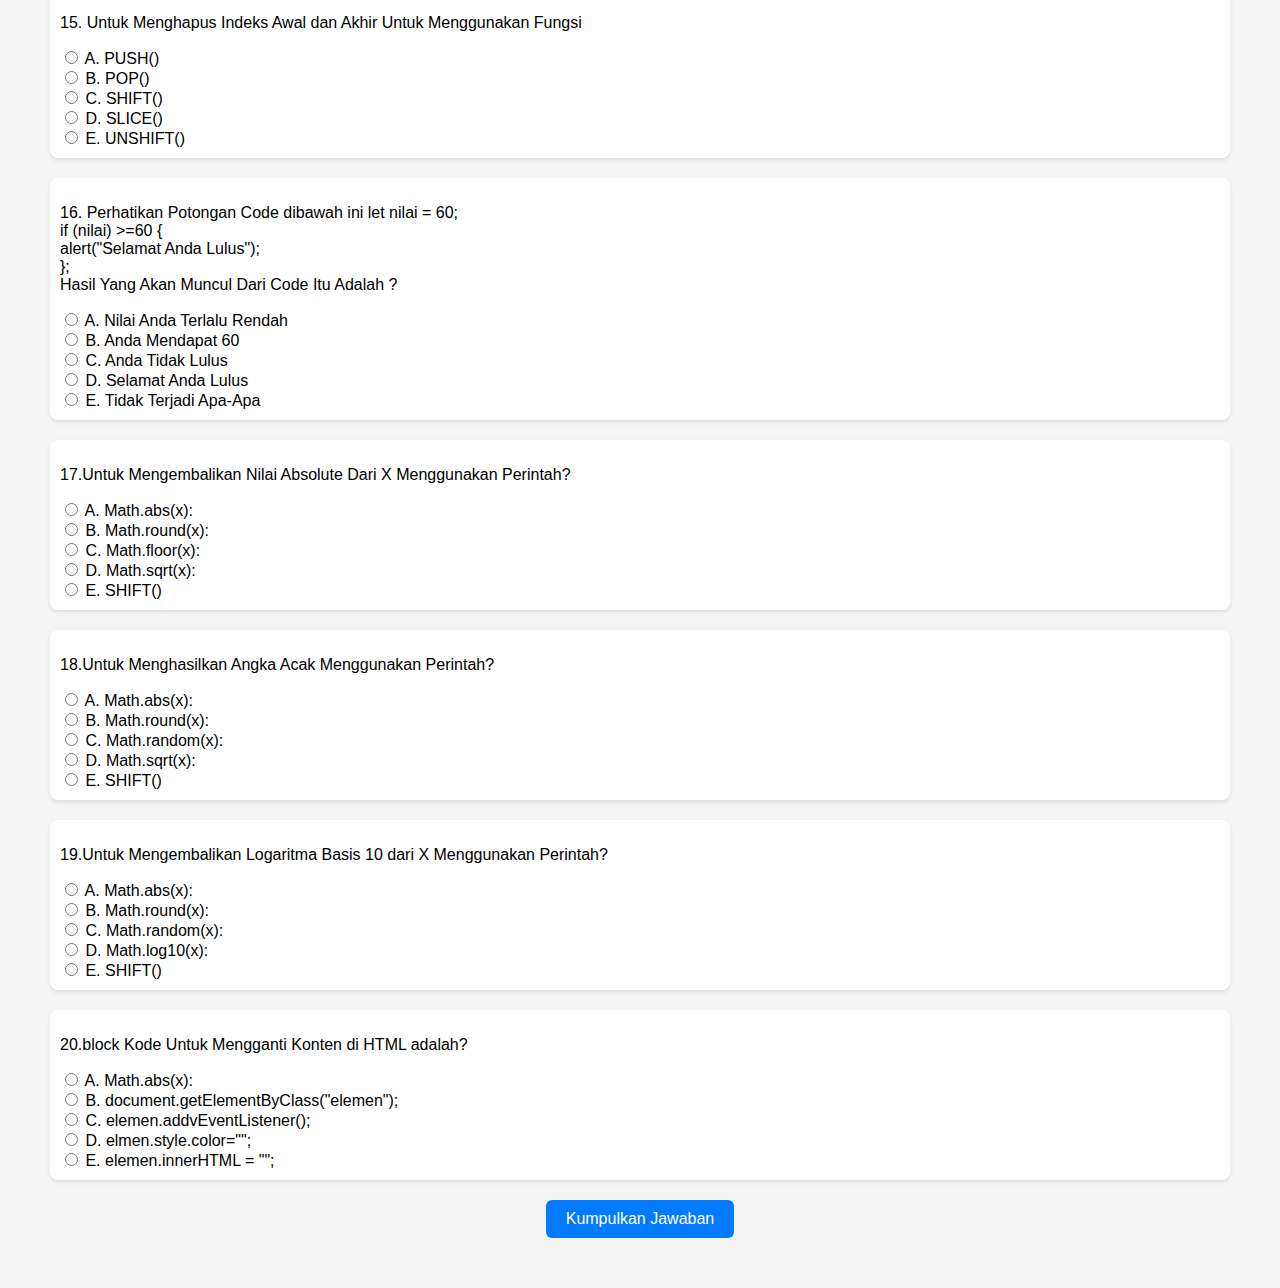
<file: soal_xi_rpl.html>
<!DOCTYPE html>
<html lang="id">
<head>
  <meta charset="UTF-8">
   <meta name="viewport" content="width=device-width, initial-scale=1" >
  <title>Ujian Online</title>
  <link rel="stylesheet" href="css/gaya.css">
</head>
<body>
  <h1>Ujian Online (Pre-Alpha)</h1>
  <form id="quizForm">
    <div class="question">
      <p>1. Javascript dapat digunakan untuk mengubah konten dan gaya elemen HTML secara dinamis. Berikut Pernyataan yang tepat untuk menggambarkan web interaktif adalah</p>
      <label><input type="radio" name="q1" value="A"> A. Menggunakan JavaScript Untuk Memuat elemen setiap kali pengguna mengklik tombol</label><br>
      <label><input type="radio" name="q1" value="B"> B. Menggunakan JavaScript Untuk Mengubah Warna Teks Setiap Kali Pengguna Mengarahkan Kursor Ke Elemen</label><br>
      <label><input type="radio" name="q1" value="C"> C. Menggunakan JavaScript Untuk Menampilkan Pesan Selmat Datang Statis </label><br>
      <label><input type="radio" name="q1" value="D"> D. Menggunakan JavaScript Untuk Mengatur Ulang Semua Elemen Halaman ke Posisi Awal Setiap Kali Halaman Dimuat</label><br>
      <label><input type="radio" name="q1" value="E"> E. Menggunakan JavaScript Untuk Mengganti URL Halaman Setiap Kali Pengguna Mengklik Tautan</label>
    </div>

    <div class="question">
      <p>2. function hitung(x,y) {
        return x + y;
      }<p>
        Hasil dari hitung(2,3) adalah?
      </p>
      <label><input type="radio" name="q2" value="A"> A. 3</label><br>
      <label><input type="radio" name="q2" value="B"> B. 4</label><br>
      <label><input type="radio" name="q2" value="C"> C. 5</label><br>
      <label><input type="radio" name="q2" value="D"> D. 6</label><br>
      <label><input type="radio" name="q2" value="E"> E. 10</label><br>
    </div>

    <div class="question">
      <p>3. let fruit = {<br>
        name: "Apple",<br>
        color: "Red",<br>
        weight: 150 <br>

      };<br>

        Apa jenis data dari variable fruit?
      </p>
      <label><input type="radio" name="q3" value="A"> A. String</label><br>
      <label><input type="radio" name="q3" value="B"> B. Array</label><br>
      <label><input type="radio" name="q3" value="C"> C. INT</label><br>
      <label><input type="radio" name="q3" value="D"> D. Boolean</label><br>
    <label><input type="radio" name="q3" value="E"> E. XML</label><br>
    </div>

    <div class="question">
      <p>4. Perhatikan 
        <p> let person = {
		 name: "John",<br>
		 age : 30,<br>
		 greet: function() {<br>
		 return "Hello" + this.name; } };
      </p>
      hasil dari kode diatas adalah?
      </p>
      <label><input type="radio" name="q4" value="A"> A. "Hello, ubdefined"</label><br>
      <label><input type="radio" name="q4" value="B"> B. "Hello, John"</label><br>
      <label><input type="radio" name="q4" value="C"> C. "Hello, 30"</label><br>
      <label><input type="radio" name="q4" value="D"> D. "Hello Orang"</label><br>
      <label><input type="radio" name="q4" value="E"> E. "Hello"</label><br>
    </div>

    <div class="question">
      <p>5. Bagaimana Cara Menampilkan Teks Hello World Pada Consol di Browser?</p>
      <label><input type="radio" name="q5" value="A"> A. console.write("hello Wordl);</label><br>
      <label><input type="radio" name="q5" value="B"> B. console.print("hello Wordl);</label><br>
      <label><input type="radio" name="q5" value="C"> C. console.log("hello Wordl);</label><br>
      <label><input type="radio" name="q5" value="D"> D. print("hello Wordl);</label><br>
      <label><input type="radio" name="q5" value="E"> E. docume.console("hello World");</label><br>
    </div>

      <div class="question">
      <p>6. Fungsi isNAN() digunakan untuk</p>
      <label><input type="radio" name="q6" value="A"> A. Mengubah String Menjadi Angka</label><br>
      <label><input type="radio" name="q6" value="B"> B. Membulatkan Angka</label><br>
      <label><input type="radio" name="q6" value="C"> C. Menampiklan Angka Acak</label><br>
      <label><input type="radio" name="q6" value="D"> D. Mengecek Apakah Nilai Valid</label><br>
      <label><input type="radio" name="q6" value="E"> E. Mengecek Apakah Sebuah Nilai Bukan Angka</label><br>
    </div>

 <div class="question">
      <p>7. const = document.getElementById()</p>
        Perintah Tersebut Digunakan Untuk </p>
      <label><input type="radio" name="q7" value="A"> A. Mengambil Data di HTML Berdasakan ID</label><br>
      <label><input type="radio" name="q7" value="B"> B. Mengambil Data di HTML Berdasakan TAG</label><br>
      <label><input type="radio" name="q7" value="C"> C. Mengambil Data di HTML Berdasakan CLASS</label><br>
      <label><input type="radio" name="q7" value="D"> D. Mengambil Satu Data Dari Element</label><br>
      <label><input type="radio" name="q7" value="E"> E. Mengambil Semua Data Dari Element</label><br>
    </div>

 <div class="question">
      <p>8. const = document.getElementByTag()</p>
        Perintah Tersebut Digunakan Untuk </p>
      <label><input type="radio" name="q8" value="A"> A. Mengambil Data di HTML Berdasakan ID</label><br>
      <label><input type="radio" name="q8" value="B"> B. Mengambil Data di HTML Berdasakan TAG</label><br>
      <label><input type="radio" name="q8" value="C"> C. Mengambil Data di HTML Berdasakan CLASS</label><br>
      <label><input type="radio" name="q8" value="D"> D. Mengambil Satu Data Dari Element</label><br>
      <label><input type="radio" name="q8" value="E"> E. Mengambil Semua Data Dari Element</label><br>
    </div>

     <div class="question">
      <p>9. const = document.getElementByClass()</p>
        Perintah Tersebut Digunakan Untuk </p>
      <label><input type="radio" name="q9" value="A"> A. Mengambil Data di HTML Berdasakan ID</label><br>
      <label><input type="radio" name="q9" value="B"> B. Mengambil Data di HTML Berdasakan TAG</label><br>
      <label><input type="radio" name="q9" value="C"> C. Mengambil Data di HTML Berdasakan CLASS</label><br>
      <label><input type="radio" name="q9" value="D"> D. Mengambil Satu Data Dari Element</label><br>
      <label><input type="radio" name="q9" value="E"> E. Mengambil Semua Data Dari Element</label><br>
    </div>
	<div class="question">
      <p>10. const = document.querySelect()</p>
        Perintah Tersebut Digunakan Untuk <br>
      <label><input type="radio" name="q10" value="A"> A. Mengambil Data di HTML Berdasakan ID</label><br>
      <label><input type="radio" name="q10" value="B"> B. Mengambil Data di HTML Berdasakan TAG</label><br>
      <label><input type="radio" name="q10" value="C"> C. Mengambil Data di HTML Berdasakan CLASS</label><br>
      <label><input type="radio" name="q10" value="D"> D. Mengambil Satu Data Dari Element</label><br>
      <label><input type="radio" name="q10" value="E"> E. Mengambil Semua Data Dari Element</label><br>
    </div>
	<div class="question">
      <p>11. const = document.querySelectAll()</p>
        Perintah Tersebut Digunakan Untuk <br>
      <label><input type="radio" name="q11" value="A"> A. Mengambil Data di HTML Berdasakan ID</label><br>
      <label><input type="radio" name="q11" value="B"> B. Mengambil Data di HTML Berdasakan TAG</label><br>
      <label><input type="radio" name="q11" value="C"> C. Mengambil Data di HTML Berdasakan CLASS</label><br>
      <label><input type="radio" name="q11" value="D"> D. Mengambil Satu Data Dari Element</label><br>
      <label><input type="radio" name="q11" value="E"> E. Mengambil Semua Data Dari Element</label><br>
    </div>
	<div class="question">
      <p>12. Untuk Menambah Nilai Di Array Menggunakan Fungsi</p>
      <label><input type="radio" name="q12" value="A"> A. PUSH()</label><br>
      <label><input type="radio" name="q12" value="B"> B. POP()</label><br>
      <label><input type="radio" name="q12" value="C"> C. SHIFT()</label><br>
      <label><input type="radio" name="q12" value="D"> D. SLICE()</label><br>
      <label><input type="radio" name="q12" value="E"> E. UNSHIFT()</label><br>
    </div>
	<div class="question">
	<p>13. Untuk Menghapus dan Mengembalikan Nilai Di Array Menggunakan Fungsi</p>
      <label><input type="radio" name="q13" value="A"> A. PUSH()</label><br>
      <label><input type="radio" name="q13" value="B"> B. POP()</label><br>
      <label><input type="radio" name="q13" value="C"> C. UNSHIFT()</label><br>
      <label><input type="radio" name="q13" value="D"> D. SLICE()</label><br>
      <label><input type="radio" name="q13" value="E"> E. SHIFT()</label><br>
    </div>
	<div class="question">
	<p>14. Untuk Membuat Salinan Bagian dari Array dengan Menggunakan Indeks Awal dan Akhir Untuk <br>
	Memilih Elemen yang Akan Disalin Menggunakan Fungsi</p>
      <label><input type="radio" name="q14" value="A"> A. PUSH()</label><br>
      <label><input type="radio" name="q14" value="B"> B. POP()</label><br>
      <label><input type="radio" name="q14" value="C"> C. UNSHIFT()</label><br>
      <label><input type="radio" name="q14" value="D"> D. SLICE()</label><br>
      <label><input type="radio" name="q14" value="E"> E. SHIFT()</label><br>
    </div>
	<div class="question">
	<p>15. Untuk Menghapus Indeks Awal dan Akhir Untuk Menggunakan Fungsi</p>
      <label><input type="radio" name="q15" value="A"> A. PUSH()</label><br>
      <label><input type="radio" name="q15" value="B"> B. POP()</label><br>
      <label><input type="radio" name="q15" value="C"> C. SHIFT()</label><br>
      <label><input type="radio" name="q15" value="D"> D. SLICE()</label><br>
      <label><input type="radio" name="q15" value="E"> E. UNSHIFT()</label><br>
    </div>
	<div class="question">
	<p>16. Perhatikan Potongan Code dibawah ini
	let nilai = 60; <br>
	if (nilai) >=60 {<br>
	alert("Selamat Anda Lulus");<br>
	};<br>
	Hasil Yang Akan Muncul Dari Code Itu Adalah ?</p>
      <label><input type="radio" name="q16" value="A"> A. Nilai Anda Terlalu Rendah</label><br>
      <label><input type="radio" name="q16" value="B"> B. Anda Mendapat 60</label><br>
      <label><input type="radio" name="q16" value="C"> C. Anda Tidak Lulus</label><br>
      <label><input type="radio" name="q16" value="D"> D. Selamat Anda Lulus</label><br>
      <label><input type="radio" name="q16" value="E"> E. Tidak Terjadi Apa-Apa</label><br>
    </div>
	<div class="question">
	<p>17.Untuk Mengembalikan Nilai Absolute Dari X Menggunakan Perintah?</p>
      <label><input type="radio" name="q17" value="A"> A. Math.abs(x):</label><br>
      <label><input type="radio" name="q17" value="B"> B. Math.round(x):</label><br>
      <label><input type="radio" name="q17" value="C"> C. Math.floor(x):</label><br>
      <label><input type="radio" name="q17" value="D"> D. Math.sqrt(x):</label><br>
      <label><input type="radio" name="q17" value="E"> E. SHIFT()</label><br>
    </div>
	<div class="question">
	<p>18.Untuk Menghasilkan Angka Acak Menggunakan Perintah?</p>
      <label><input type="radio" name="q18" value="A"> A. Math.abs(x):</label><br>
      <label><input type="radio" name="q18" value="B"> B. Math.round(x):</label><br>
      <label><input type="radio" name="q18" value="C"> C. Math.random(x):</label><br>
      <label><input type="radio" name="q18" value="D"> D. Math.sqrt(x):</label><br>
      <label><input type="radio" name="q18" value="E"> E. SHIFT()</label><br>
    </div>
	<div class="question">
	<p>19.Untuk Mengembalikan Logaritma Basis 10 dari X Menggunakan Perintah?</p>
      <label><input type="radio" name="q19" value="A"> A. Math.abs(x):</label><br>
      <label><input type="radio" name="q19" value="B"> B. Math.round(x):</label><br>
      <label><input type="radio" name="q19" value="C"> C. Math.random(x):</label><br>
      <label><input type="radio" name="q19" value="D"> D. Math.log10(x):</label><br>
      <label><input type="radio" name="q19" value="E"> E. SHIFT()</label><br>
    </div>
	<div class="question">
	<p>20.block Kode Untuk Mengganti Konten di HTML adalah?</p>
      <label><input type="radio" name="q20" value="A"> A. Math.abs(x):</label><br>
      <label><input type="radio" name="q20" value="B"> B. document.getElementByClass("elemen");</label><br>
      <label><input type="radio" name="q20" value="C"> C. elemen.addvEventListener();</label><br>
      <label><input type="radio" name="q20" value="D"> D. elmen.style.color="";</label><br>
      <label><input type="radio" name="q20" value="E"> E. elemen.innerHTML = "";</label><br>
    </div>
    <button type="button" onclick="submitQuiz()">Kumpulkan Jawaban</button>
  </form>

  <script src="js/jawab.js"></script>
</body>
</html>
</file>
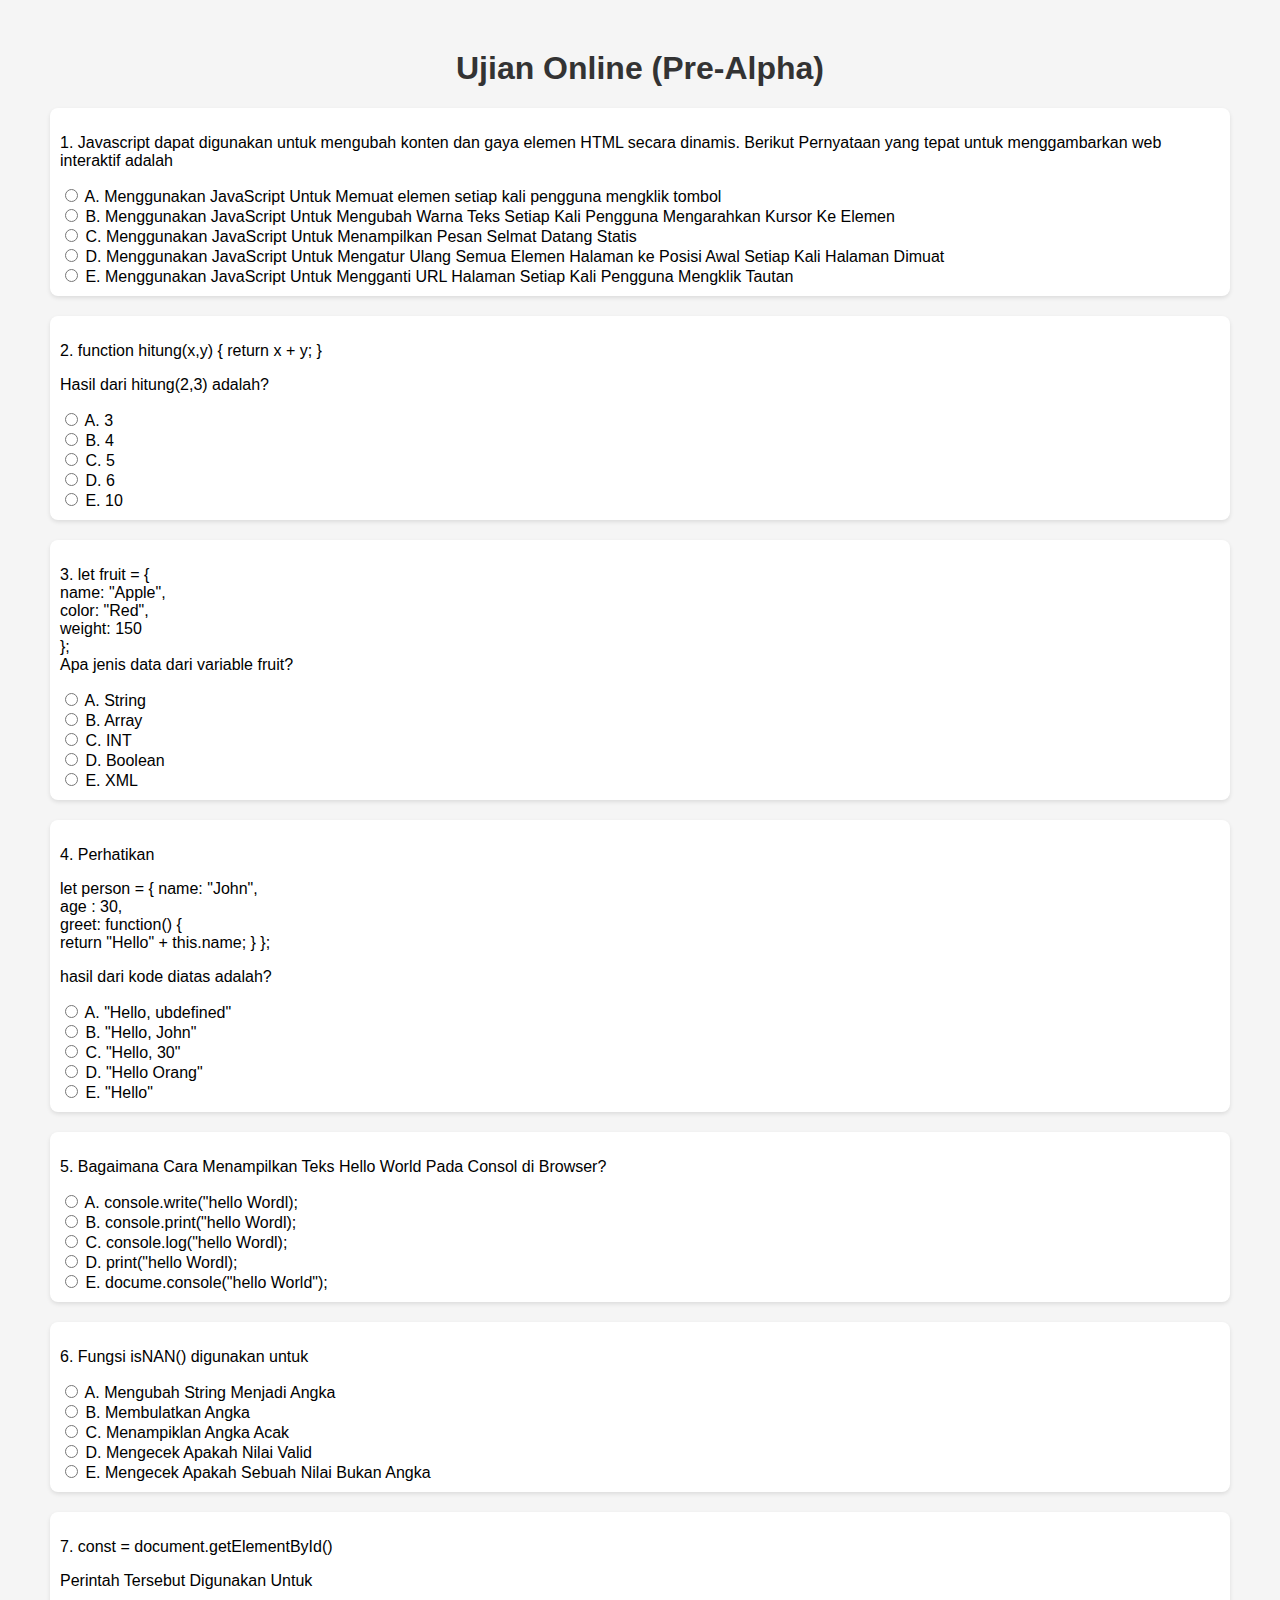
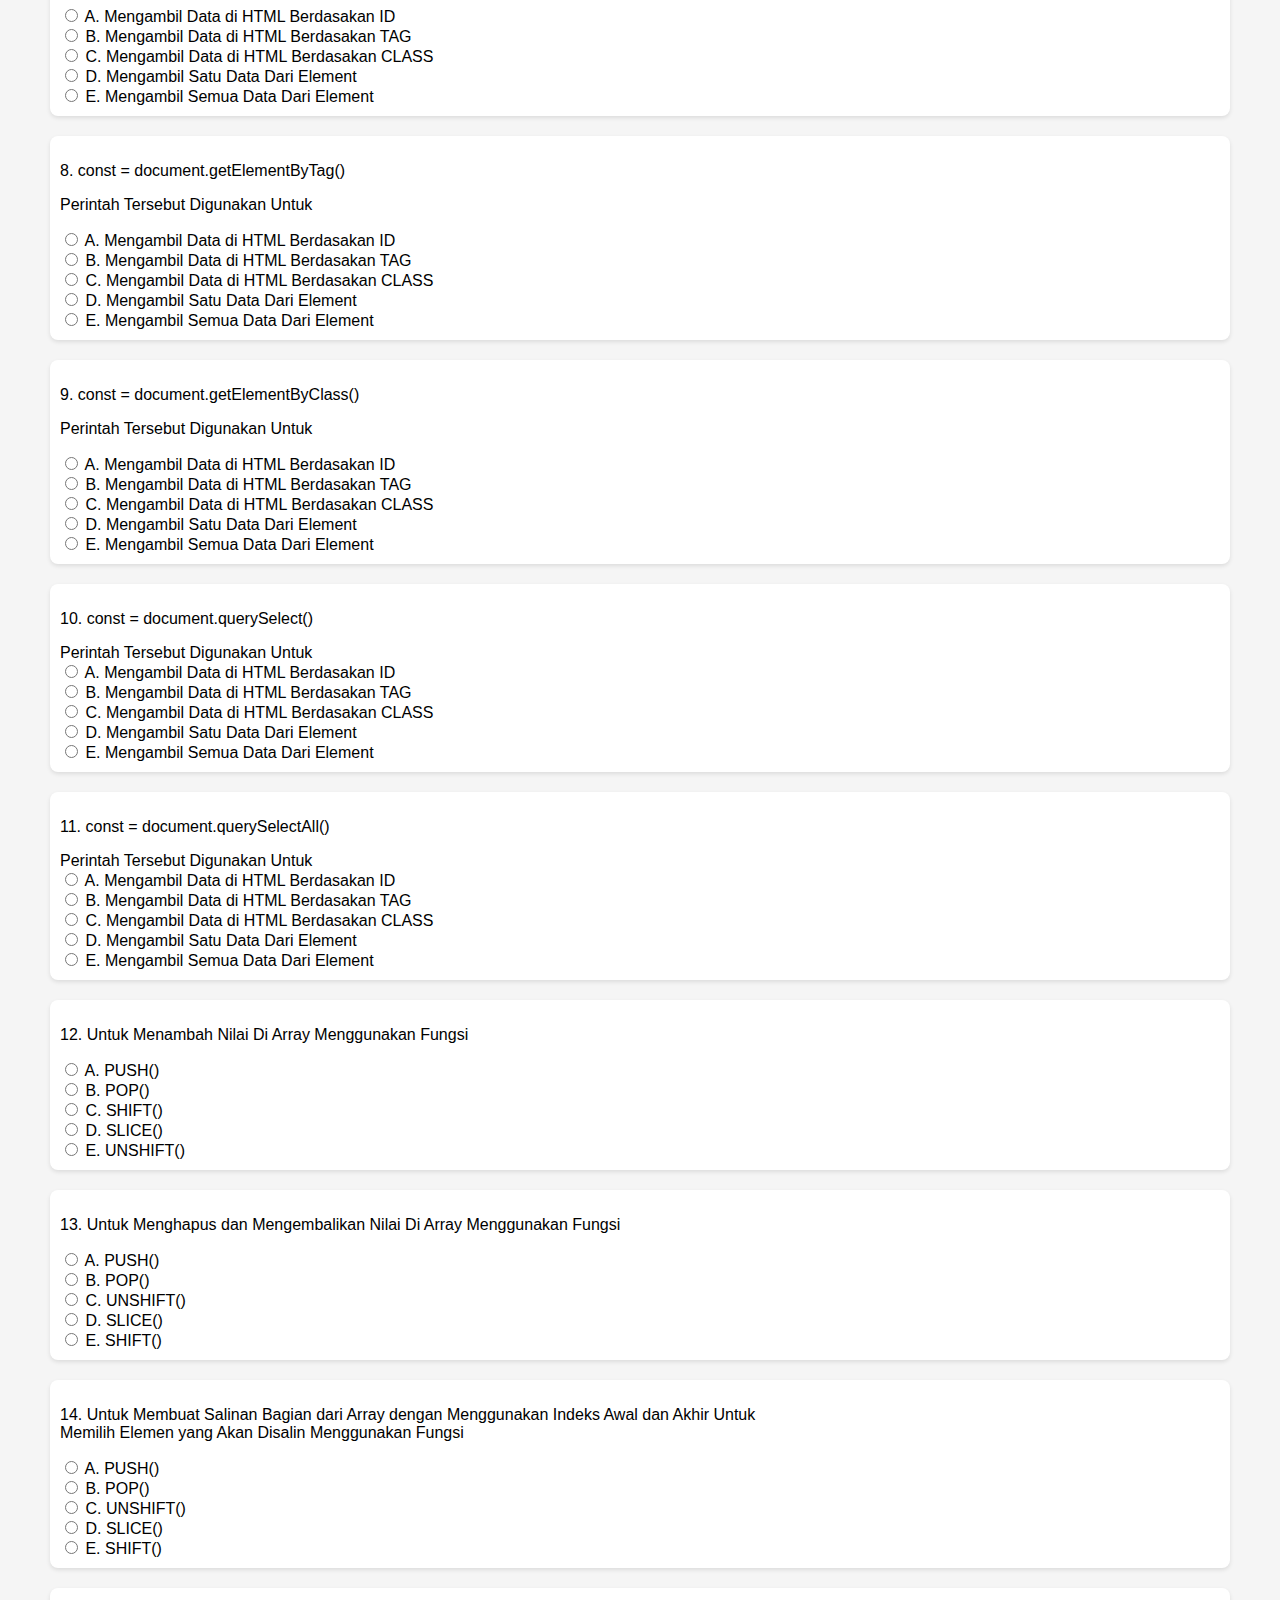
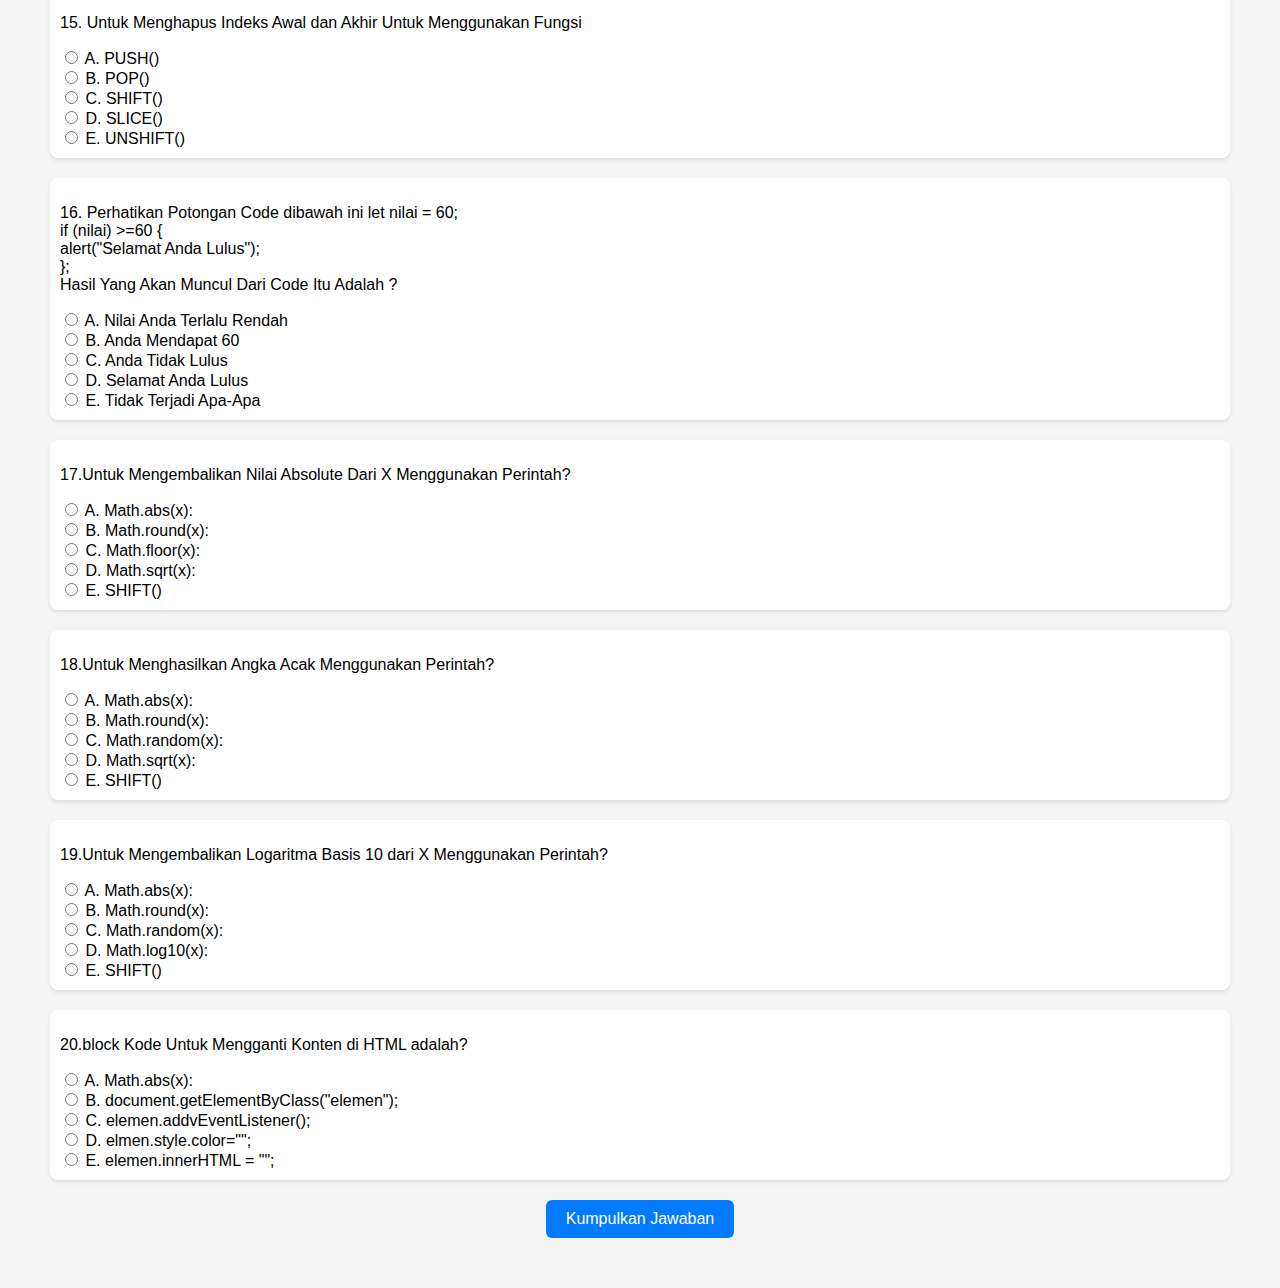
<file: soal_xii_rpl.html>
<!DOCTYPE html>
<html lang="id">
<head>
  <meta charset="UTF-8">
  <title>Ujian Online</title>
  <link rel="stylesheet" href="css/gaya.css">
</head>
<body>
  <h1>Ujian Online (Pre-Alpha)</h1>
  <form id="quizForm">
    <div class="question">
      <p>1. Javascript dapat digunakan untuk mengubah konten dan gaya elemen HTML secara dinamis. Berikut Pernyataan yang tepat untuk menggambarkan web interaktif adalah</p>
      <label><input type="radio" name="q1" value="A"> A. Menggunakan JavaScript Untuk Memuat elemen setiap kali pengguna mengklik tombol</label><br>
      <label><input type="radio" name="q1" value="B"> B. Menggunakan JavaScript Untuk Mengubah Warna Teks Setiap Kali Pengguna Mengarahkan Kursor Ke Elemen</label><br>
      <label><input type="radio" name="q1" value="C"> C. Menggunakan JavaScript Untuk Menampilkan Pesan Selmat Datang Statis </label><br>
      <label><input type="radio" name="q1" value="D"> D. Menggunakan JavaScript Untuk Mengatur Ulang Semua Elemen Halaman ke Posisi Awal Setiap Kali Halaman Dimuat</label><br>
      <label><input type="radio" name="q1" value="E"> E. Menggunakan JavaScript Untuk Mengganti URL Halaman Setiap Kali Pengguna Mengklik Tautan</label>
    </div>

    <div class="question">
      <p>2. function hitung(x,y) {
        return x + y;
      }<p>
        Hasil dari hitung(2,3) adalah?
      </p>
      <label><input type="radio" name="q2" value="A"> A. 3</label><br>
      <label><input type="radio" name="q2" value="B"> B. 4</label><br>
      <label><input type="radio" name="q2" value="C"> C. 5</label><br>
      <label><input type="radio" name="q2" value="D"> D. 6</label><br>
      <label><input type="radio" name="q2" value="E"> E. 10</label><br>
    </div>

    <div class="question">
      <p>3. let fruit = {<br>
        name: "Apple",<br>
        color: "Red",<br>
        weight: 150 <br>

      };<br>

        Apa jenis data dari variable fruit?
      </p>
      <label><input type="radio" name="q3" value="A"> A. String</label><br>
      <label><input type="radio" name="q3" value="B"> B. Array</label><br>
      <label><input type="radio" name="q3" value="C"> C. INT</label><br>
      <label><input type="radio" name="q3" value="D"> D. Boolean</label><br>
    <label><input type="radio" name="q3" value="E"> E. XML</label><br>
    </div>

    <div class="question">
      <p>4. Perhatikan 
        <p> let person = {
		 name: "John",<br>
		 age : 30,<br>
		 greet: function() {<br>
		 return "Hello" + this.name; } };
      </p>
      hasil dari kode diatas adalah?
      </p>
      <label><input type="radio" name="q4" value="A"> A. "Hello, ubdefined"</label><br>
      <label><input type="radio" name="q4" value="B"> B. "Hello, John"</label><br>
      <label><input type="radio" name="q4" value="C"> C. "Hello, 30"</label><br>
      <label><input type="radio" name="q4" value="D"> D. "Hello Orang"</label><br>
      <label><input type="radio" name="q4" value="E"> E. "Hello"</label><br>
    </div>

    <div class="question">
      <p>5. Bagaimana Cara Menampilkan Teks Hello World Pada Consol di Browser?</p>
      <label><input type="radio" name="q5" value="A"> A. console.write("hello Wordl);</label><br>
      <label><input type="radio" name="q5" value="B"> B. console.print("hello Wordl);</label><br>
      <label><input type="radio" name="q5" value="C"> C. console.log("hello Wordl);</label><br>
      <label><input type="radio" name="q5" value="D"> D. print("hello Wordl);</label><br>
      <label><input type="radio" name="q5" value="E"> E. docume.console("hello World");</label><br>
    </div>

      <div class="question">
      <p>6. Fungsi isNAN() digunakan untuk</p>
      <label><input type="radio" name="q6" value="A"> A. Mengubah String Menjadi Angka</label><br>
      <label><input type="radio" name="q6" value="B"> B. Membulatkan Angka</label><br>
      <label><input type="radio" name="q6" value="C"> C. Menampiklan Angka Acak</label><br>
      <label><input type="radio" name="q6" value="D"> D. Mengecek Apakah Nilai Valid</label><br>
      <label><input type="radio" name="q6" value="E"> E. Mengecek Apakah Sebuah Nilai Bukan Angka</label><br>
    </div>

 <div class="question">
      <p>7. const = document.getElementById()</p>
        Perintah Tersebut Digunakan Untuk </p>
      <label><input type="radio" name="q7" value="A"> A. Mengambil Data di HTML Berdasakan ID</label><br>
      <label><input type="radio" name="q7" value="B"> B. Mengambil Data di HTML Berdasakan TAG</label><br>
      <label><input type="radio" name="q7" value="C"> C. Mengambil Data di HTML Berdasakan CLASS</label><br>
      <label><input type="radio" name="q7" value="D"> D. Mengambil Satu Data Dari Element</label><br>
      <label><input type="radio" name="q7" value="E"> E. Mengambil Semua Data Dari Element</label><br>
    </div>

 <div class="question">
      <p>8. const = document.getElementByTag()</p>
        Perintah Tersebut Digunakan Untuk </p>
      <label><input type="radio" name="q8" value="A"> A. Mengambil Data di HTML Berdasakan ID</label><br>
      <label><input type="radio" name="q8" value="B"> B. Mengambil Data di HTML Berdasakan TAG</label><br>
      <label><input type="radio" name="q8" value="C"> C. Mengambil Data di HTML Berdasakan CLASS</label><br>
      <label><input type="radio" name="q8" value="D"> D. Mengambil Satu Data Dari Element</label><br>
      <label><input type="radio" name="q8" value="E"> E. Mengambil Semua Data Dari Element</label><br>
    </div>

     <div class="question">
      <p>9. const = document.getElementByClass()</p>
        Perintah Tersebut Digunakan Untuk </p>
      <label><input type="radio" name="q9" value="A"> A. Mengambil Data di HTML Berdasakan ID</label><br>
      <label><input type="radio" name="q9" value="B"> B. Mengambil Data di HTML Berdasakan TAG</label><br>
      <label><input type="radio" name="q9" value="C"> C. Mengambil Data di HTML Berdasakan CLASS</label><br>
      <label><input type="radio" name="q9" value="D"> D. Mengambil Satu Data Dari Element</label><br>
      <label><input type="radio" name="q9" value="E"> E. Mengambil Semua Data Dari Element</label><br>
    </div>
	<div class="question">
      <p>10. const = document.querySelect()</p>
        Perintah Tersebut Digunakan Untuk <br>
      <label><input type="radio" name="q10" value="A"> A. Mengambil Data di HTML Berdasakan ID</label><br>
      <label><input type="radio" name="q10" value="B"> B. Mengambil Data di HTML Berdasakan TAG</label><br>
      <label><input type="radio" name="q10" value="C"> C. Mengambil Data di HTML Berdasakan CLASS</label><br>
      <label><input type="radio" name="q10" value="D"> D. Mengambil Satu Data Dari Element</label><br>
      <label><input type="radio" name="q10" value="E"> E. Mengambil Semua Data Dari Element</label><br>
    </div>
	<div class="question">
      <p>11. const = document.querySelectAll()</p>
        Perintah Tersebut Digunakan Untuk <br>
      <label><input type="radio" name="q11" value="A"> A. Mengambil Data di HTML Berdasakan ID</label><br>
      <label><input type="radio" name="q11" value="B"> B. Mengambil Data di HTML Berdasakan TAG</label><br>
      <label><input type="radio" name="q11" value="C"> C. Mengambil Data di HTML Berdasakan CLASS</label><br>
      <label><input type="radio" name="q11" value="D"> D. Mengambil Satu Data Dari Element</label><br>
      <label><input type="radio" name="q11" value="E"> E. Mengambil Semua Data Dari Element</label><br>
    </div>
	<div class="question">
      <p>12. Untuk Menambah Nilai Di Array Menggunakan Fungsi</p>
      <label><input type="radio" name="q12" value="A"> A. PUSH()</label><br>
      <label><input type="radio" name="q12" value="B"> B. POP()</label><br>
      <label><input type="radio" name="q12" value="C"> C. SHIFT()</label><br>
      <label><input type="radio" name="q12" value="D"> D. SLICE()</label><br>
      <label><input type="radio" name="q12" value="E"> E. UNSHIFT()</label><br>
    </div>
	<div class="question">
	<p>13. Untuk Menghapus dan Mengembalikan Nilai Di Array Menggunakan Fungsi</p>
      <label><input type="radio" name="q13" value="A"> A. PUSH()</label><br>
      <label><input type="radio" name="q13" value="B"> B. POP()</label><br>
      <label><input type="radio" name="q13" value="C"> C. UNSHIFT()</label><br>
      <label><input type="radio" name="q13" value="D"> D. SLICE()</label><br>
      <label><input type="radio" name="q13" value="E"> E. SHIFT()</label><br>
    </div>
	<div class="question">
	<p>14. Untuk Membuat Salinan Bagian dari Array dengan Menggunakan Indeks Awal dan Akhir Untuk <br>
	Memilih Elemen yang Akan Disalin Menggunakan Fungsi</p>
      <label><input type="radio" name="q14" value="A"> A. PUSH()</label><br>
      <label><input type="radio" name="q14" value="B"> B. POP()</label><br>
      <label><input type="radio" name="q14" value="C"> C. UNSHIFT()</label><br>
      <label><input type="radio" name="q14" value="D"> D. SLICE()</label><br>
      <label><input type="radio" name="q14" value="E"> E. SHIFT()</label><br>
    </div>
	<div class="question">
	<p>15. Untuk Menghapus Indeks Awal dan Akhir Untuk Menggunakan Fungsi</p>
      <label><input type="radio" name="q15" value="A"> A. PUSH()</label><br>
      <label><input type="radio" name="q15" value="B"> B. POP()</label><br>
      <label><input type="radio" name="q15" value="C"> C. SHIFT()</label><br>
      <label><input type="radio" name="q15" value="D"> D. SLICE()</label><br>
      <label><input type="radio" name="q15" value="E"> E. UNSHIFT()</label><br>
    </div>
	<div class="question">
	<p>16. Perhatikan Potongan Code dibawah ini
	let nilai = 60; <br>
	if (nilai) >=60 {<br>
	alert("Selamat Anda Lulus");<br>
	};<br>
	Hasil Yang Akan Muncul Dari Code Itu Adalah ?</p>
      <label><input type="radio" name="q16" value="A"> A. Nilai Anda Terlalu Rendah</label><br>
      <label><input type="radio" name="q16" value="B"> B. Anda Mendapat 60</label><br>
      <label><input type="radio" name="q16" value="C"> C. Anda Tidak Lulus</label><br>
      <label><input type="radio" name="q16" value="D"> D. Selamat Anda Lulus</label><br>
      <label><input type="radio" name="q16" value="E"> E. Tidak Terjadi Apa-Apa</label><br>
    </div>
	<div class="question">
	<p>17.Untuk Mengembalikan Nilai Absolute Dari X Menggunakan Perintah?</p>
      <label><input type="radio" name="q17" value="A"> A. Math.abs(x):</label><br>
      <label><input type="radio" name="q17" value="B"> B. Math.round(x):</label><br>
      <label><input type="radio" name="q17" value="C"> C. Math.floor(x):</label><br>
      <label><input type="radio" name="q17" value="D"> D. Math.sqrt(x):</label><br>
      <label><input type="radio" name="q17" value="E"> E. SHIFT()</label><br>
    </div>
	<div class="question">
	<p>18.Untuk Menghasilkan Angka Acak Menggunakan Perintah?</p>
      <label><input type="radio" name="q18" value="A"> A. Math.abs(x):</label><br>
      <label><input type="radio" name="q18" value="B"> B. Math.round(x):</label><br>
      <label><input type="radio" name="q18" value="C"> C. Math.random(x):</label><br>
      <label><input type="radio" name="q18" value="D"> D. Math.sqrt(x):</label><br>
      <label><input type="radio" name="q18" value="E"> E. SHIFT()</label><br>
    </div>
	<div class="question">
	<p>19.Untuk Mengembalikan Logaritma Basis 10 dari X Menggunakan Perintah?</p>
      <label><input type="radio" name="q19" value="A"> A. Math.abs(x):</label><br>
      <label><input type="radio" name="q19" value="B"> B. Math.round(x):</label><br>
      <label><input type="radio" name="q19" value="C"> C. Math.random(x):</label><br>
      <label><input type="radio" name="q19" value="D"> D. Math.log10(x):</label><br>
      <label><input type="radio" name="q19" value="E"> E. SHIFT()</label><br>
    </div>
	<div class="question">
	<p>20.block Kode Untuk Mengganti Konten di HTML adalah?</p>
      <label><input type="radio" name="q20" value="A"> A. Math.abs(x):</label><br>
      <label><input type="radio" name="q20" value="B"> B. document.getElementByClass("elemen");</label><br>
      <label><input type="radio" name="q20" value="C"> C. elemen.addvEventListener();</label><br>
      <label><input type="radio" name="q20" value="D"> D. elmen.style.color="";</label><br>
      <label><input type="radio" name="q20" value="E"> E. elemen.innerHTML = "";</label><br>
    </div>
    <button type="button" onclick="submitQuiz()">Kumpulkan Jawaban</button>
  </form>

  <script src="js/jawab.js"></script>
</body>
</html>
</file>
<file: css/gaya.css>
body {
  font-family: Arial, sans-serif;
  margin: 50px;
  background: #f5f5f5;
}

h1 {
  text-align: center;
  color: #333;
}

.question {
  margin-bottom: 20px;
  padding: 10px;
  background: #fff;
  border-radius: 8px;
  box-shadow: 0 2px 4px rgba(0,0,0,0.1);
}

button {
  display: block;
  margin: 20px auto;
  padding: 10px 20px;
  font-size: 16px;
  background: #007bff;
  color: white;
  border: none;
  border-radius: 6px;
  cursor: pointer;
}

button:hover {
  background: #0056b3;
}

.result {
  font-weight: bold;
  color: green;
  margin-top: 20px;
  text-align: center;
  font-size: 18px;
}
</file>
